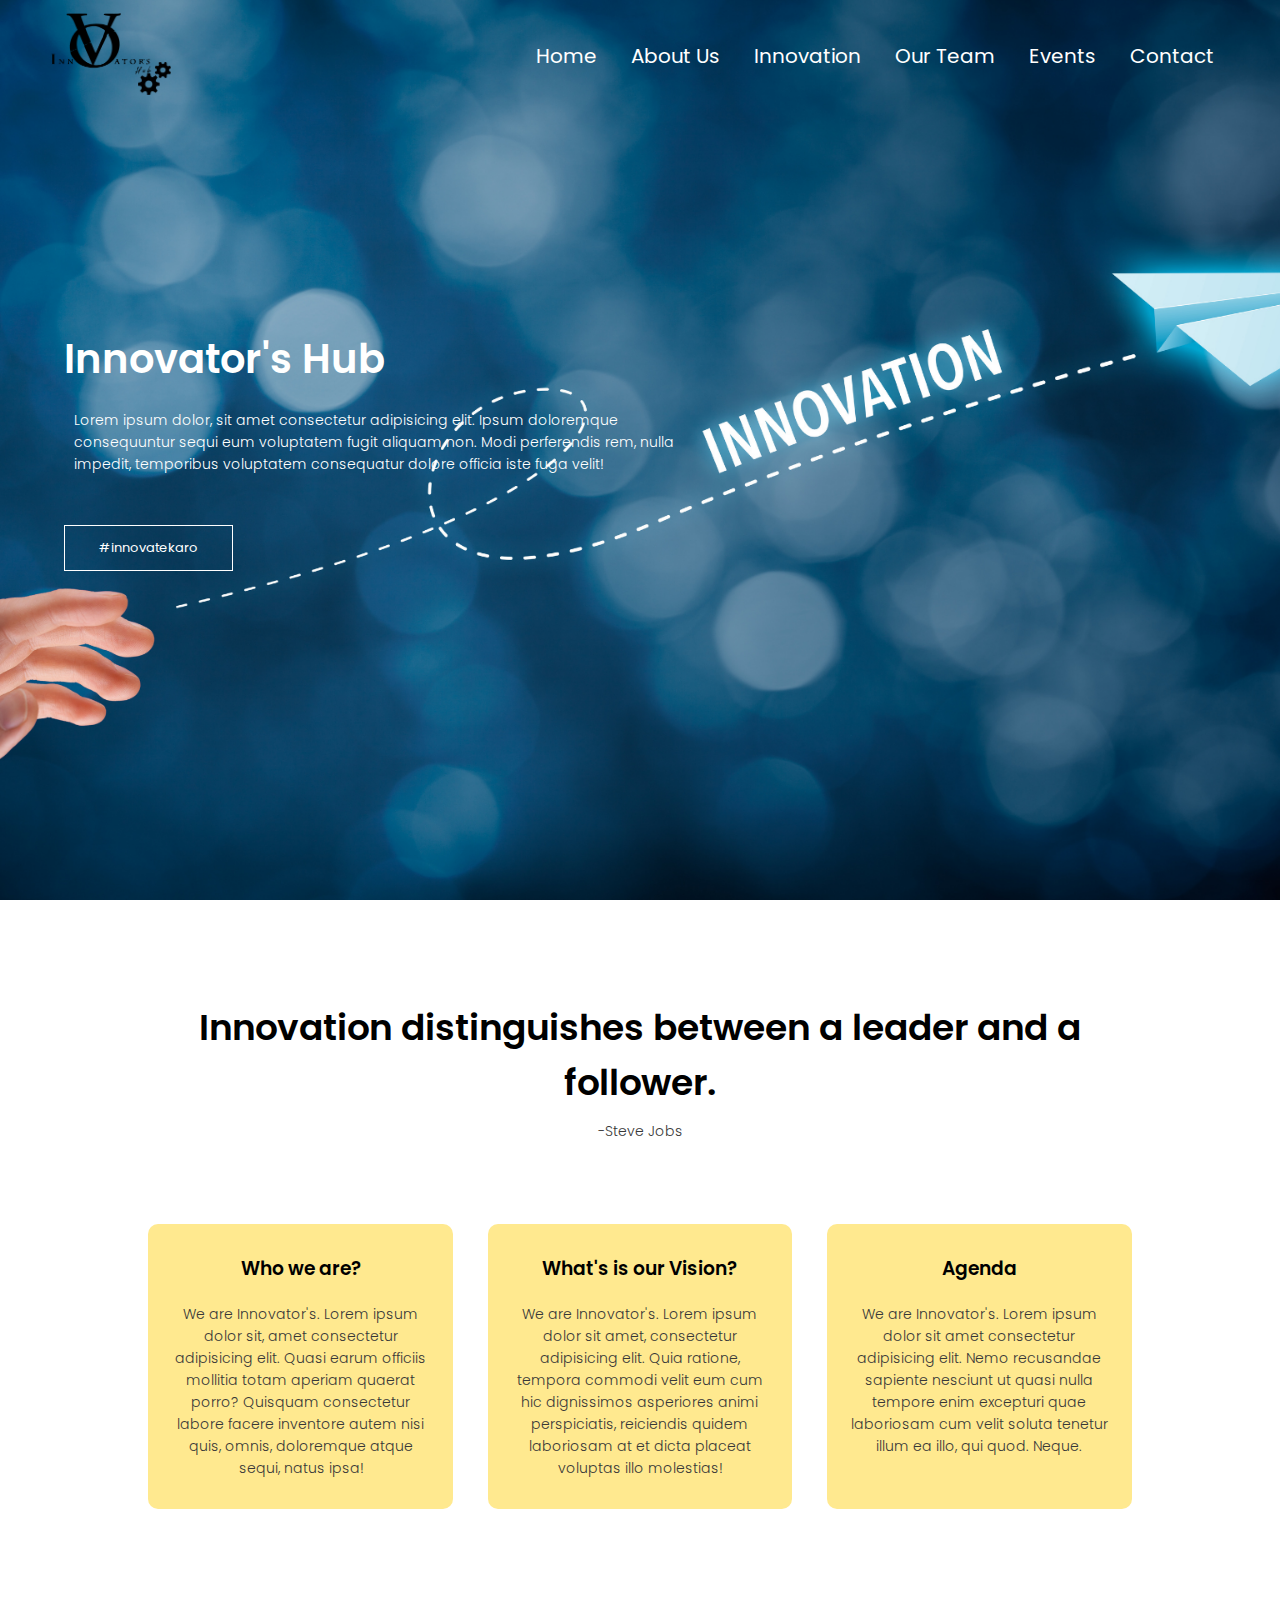
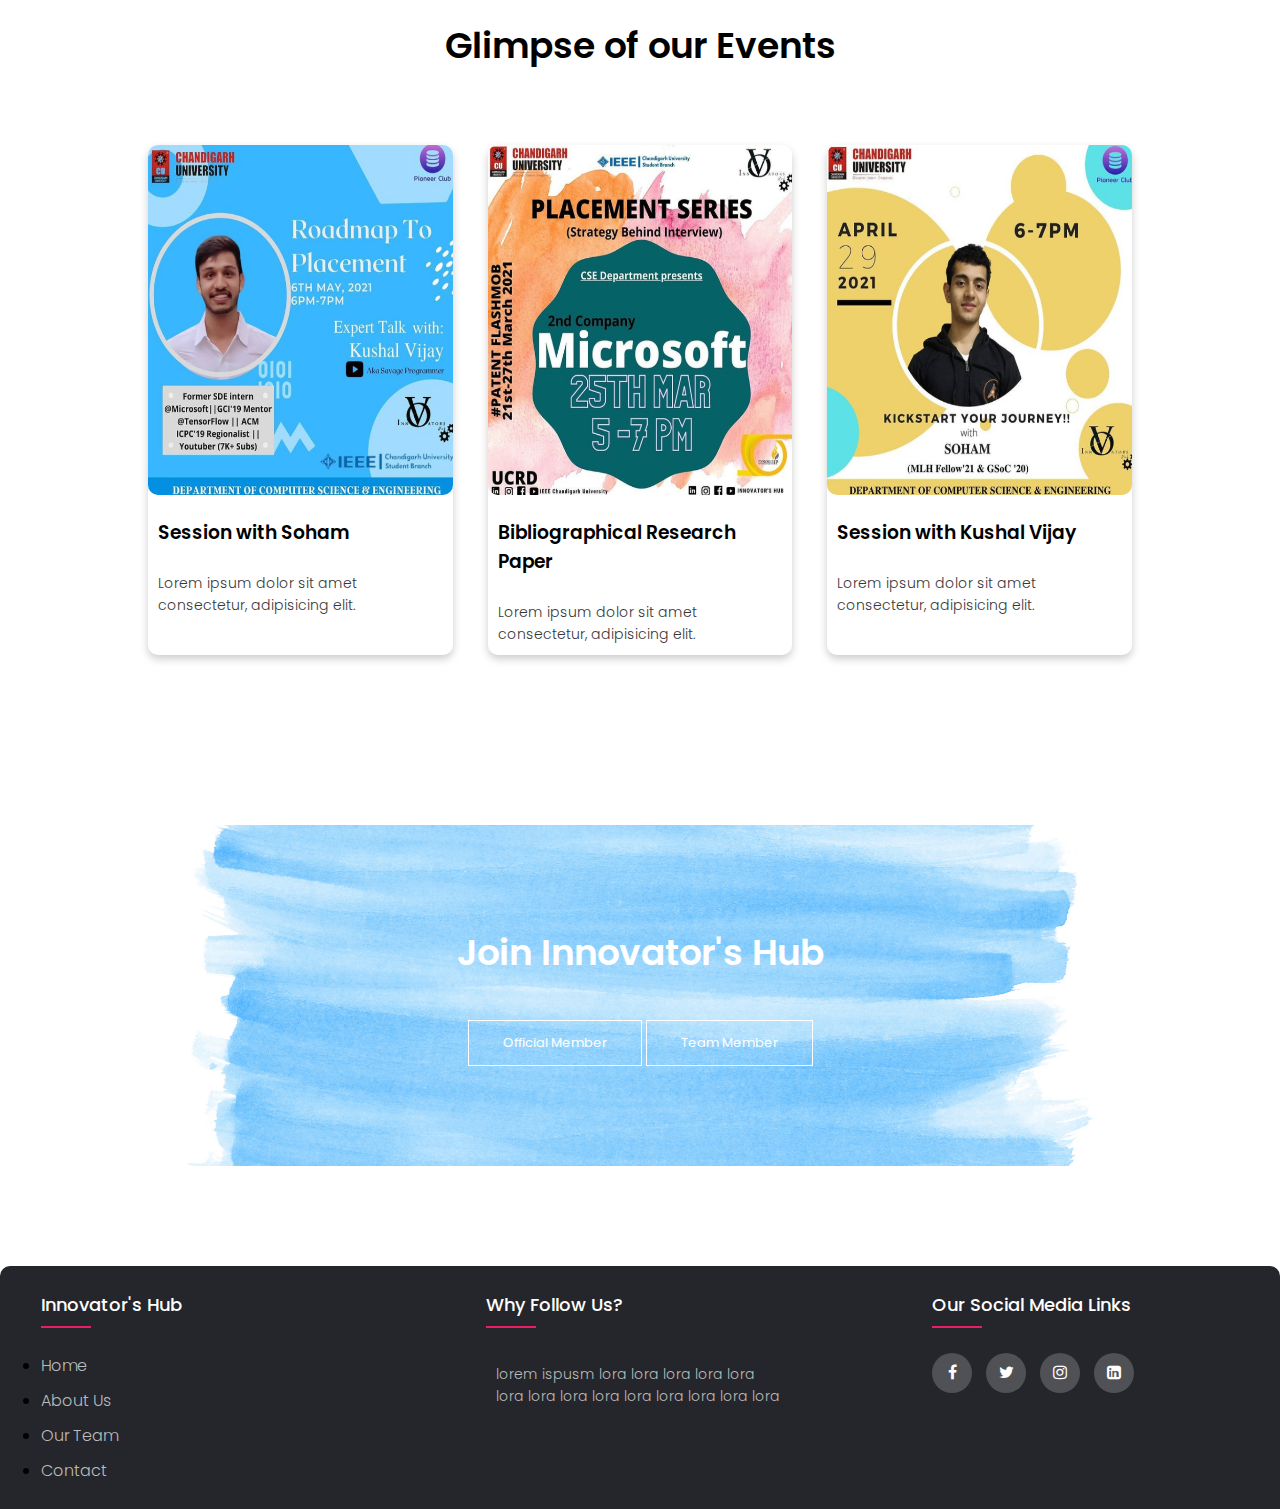
<file: index.html>
<!DOCTYPE html>
<html>

<head>
  <meta name="viewport" content="with=device-width, initial-scale=1.0"> 
    <title>Innovator's Hub</title>
    <link rel="stylesheet" href="style.css">
    <link rel="preconnect" href="https://fonts.gstatic.com">
<link href="https://fonts.googleapis.com/css2?family=Poppins:ital,wght@0,300;0,400;0,500;1,200&display=swap" rel="stylesheet">
    <link rel="stylesheet" href="https://stackpath.bootstrapcdn.com/font-awesome/4.7.0/css/font-awesome.min.css">

    
</head>

<body>
    <section class="header">            
            <nav>
              <a href="index.html"><img src="images/logo.png" alt=""></a>
              <div class="nav-links" id="navLinks"> 
                <i class="fa fa-times" onclick="hideMenu(this)"></i>

                <ul>
                    <li><a href="index.html">Home</a></li>
                    <li><a href="aboutUs.html">About Us</a></li>
                    <li><a href="innovation.html">Innovation</a></li>
                    <li><a href="team.html">Our Team</a></li>
                    <li><a href="events.html">Events</a></li>
                    <li><a href="contact.html">Contact</a></li>
                </ul>
              </div>
              <i class="fa fa-bars" onclick="showMenu(this)" ></i>

            </nav>
      <div class="text-box">
        <h1>
          Innovator's Hub
        </h1>
        <p>
          Lorem ipsum dolor, sit amet consectetur adipisicing elit. Ipsum doloremque consequuntur sequi eum voluptatem fugit aliquam non. Modi perferendis rem, nulla impedit, temporibus voluptatem consequatur dolore officia iste fuga velit!
        </p>
        <a href="https://www.instagram.com/explore/tags/innovatekaro/" class="hero-btn">#innovatekaro</a>
      </div>

      </section>

      <section class="course">
        <h1>Innovation distinguishes between a leader and a follower.</h1>
        <p> -Steve Jobs</p>

          <div class="row">
            <div class="course-col">
              <h3>
                Who we are?
              </h3>
              <p>
                We are Innovator's. Lorem ipsum dolor sit, amet consectetur adipisicing elit. Quasi earum officiis mollitia totam aperiam quaerat porro? Quisquam consectetur labore facere inventore autem nisi quis, omnis, doloremque atque sequi, natus ipsa!
              </p>
            </div>
            <div class="course-col">
              <h3>
                What's is our Vision?
              </h3>
              <p>
                We are Innovator's. Lorem ipsum dolor sit amet, consectetur adipisicing elit. Quia ratione, tempora commodi velit eum cum hic dignissimos asperiores animi perspiciatis, reiciendis quidem laboriosam at et dicta placeat voluptas illo molestias!
              </p>
            </div>
            <div class="course-col">
              <h3>
                Agenda
              </h3>
              <p>
                We are Innovator's. Lorem ipsum dolor sit amet consectetur adipisicing elit. Nemo recusandae sapiente nesciunt ut quasi nulla tempore enim excepturi quae laboriosam cum velit soluta tenetur illum ea illo, qui quod. Neque.
              </p>
            </div>
          </div>
      </section>

      <!-- <section class="campus">
        <h1>Glimpse of our Recent Event's</h1>
        <div class="row">
          <div class="campus-col">
            <img src="images/imgs.png">
            <div class="layer">
              <h3>Bibliographical Research Paper</h3>
            </div>
          </div>
          <div class="campus-col">
            <img src="images/imgss.png">
            <div class="layer">
              <h3>Expert talk with Soham</h3>
              
            </div>
          </div>
          <div class="campus-col">
            <img src="images/imgsss.png">
            <div class="layer">
              <h3>Placement talks</h3>
              
            </div>
          </div>
        </div>

      </section> -->


      <section class="facilities">
        <h1>Glimpse of our Events</h1>
        <!-- <p>We are Innovator</p> -->

        <div class="row">
          <div class="facilities-col">
            <img src="images/imgss.png" alt="">
            <h3>Session with Soham</h3>
            <p>Lorem ipsum dolor sit amet consectetur, adipisicing elit. </p>

          </div>
          <div class="facilities-col">
            <img src="images/imgs.png" alt="">
            <h3>Bibliographical Research Paper</h3>
            <p>Lorem ipsum dolor sit amet consectetur, adipisicing elit. </p>
            
          </div>
          <div class="facilities-col">
            <img src="images/imgsss.png" alt="">
            <h3>Session with Kushal Vijay</h3>
            <p>Lorem ipsum dolor sit amet consectetur, adipisicing elit. </p>
            
          </div>
        </div>
      </section>

      <section class="cta">
        <h1>Join Innovator's Hub</h1>
        <a href="http://bit.ly/official-IH" class="hero-btn">Official Member</a>
        <a href="#" class="hero-btn">Team Member</a>

      </section>

      <footer class="footer">
        <div class="container">
          <div class="row">
            <div class="footer-col">
              <h4>Innovator's Hub</h4>
              <ul>
                
                <li><a href="#">Home</a></li>
                <li><a href="#">About Us</a></li>
                <li><a href="#">Our Team</a></li>
                <li><a href="#">Contact</a></li>
              </ul>
            </div>
            <div class="footer-col">
              <h4>Why follow us?</h4>
              <p>lorem ispusm lora lora lora lora lora lora lora lora lora lora lora lora lora lora </p>
            </div>
   
            <div class="footer-col">
              <h4>Our Social media links</h4>
              <div class="social-links">
                <a href="#"><i class="fa fa-facebook"></i></a>
                <a href="#"><i class="fa fa-twitter"></i></a>
                <a href="#"><i class="fa fa-instagram"></i></a>
                <a href="#"><i class="fa fa-linkedin-square"></i></a>
              </div>
            </div>
          </div>
        </div>
     </footer>
    


<!--JS for responsive menubar -->

<script type="text/javascript">
function showMenu(e){

    var navLinks = document.getElementById("navLinks");
    style = window.getComputedStyle(navLinks),
    right = style.getPropertyValue("right");

    if (right== "0px"){
      navLinks.style.right = "-200px";

    }else{
      navLinks.style.right = "0px";
    }

}

function hideMenu(e){

var navLinks = document.getElementById("navLinks");
style = window.getComputedStyle(navLinks),
right = style.getPropertyValue("right");

if (right== "-200px"){
  navLinks.style.right = "0px";

}else{
  navLinks.style.right = "-200px";
}

}
  // funtion menuDikha() {
  //   navLinks.style.right = "0";
  // }
  // funtion menuChupa() {
  //   navLinks.style.right = "-200px";
  // }
</script>

</body>

</html>
</file>
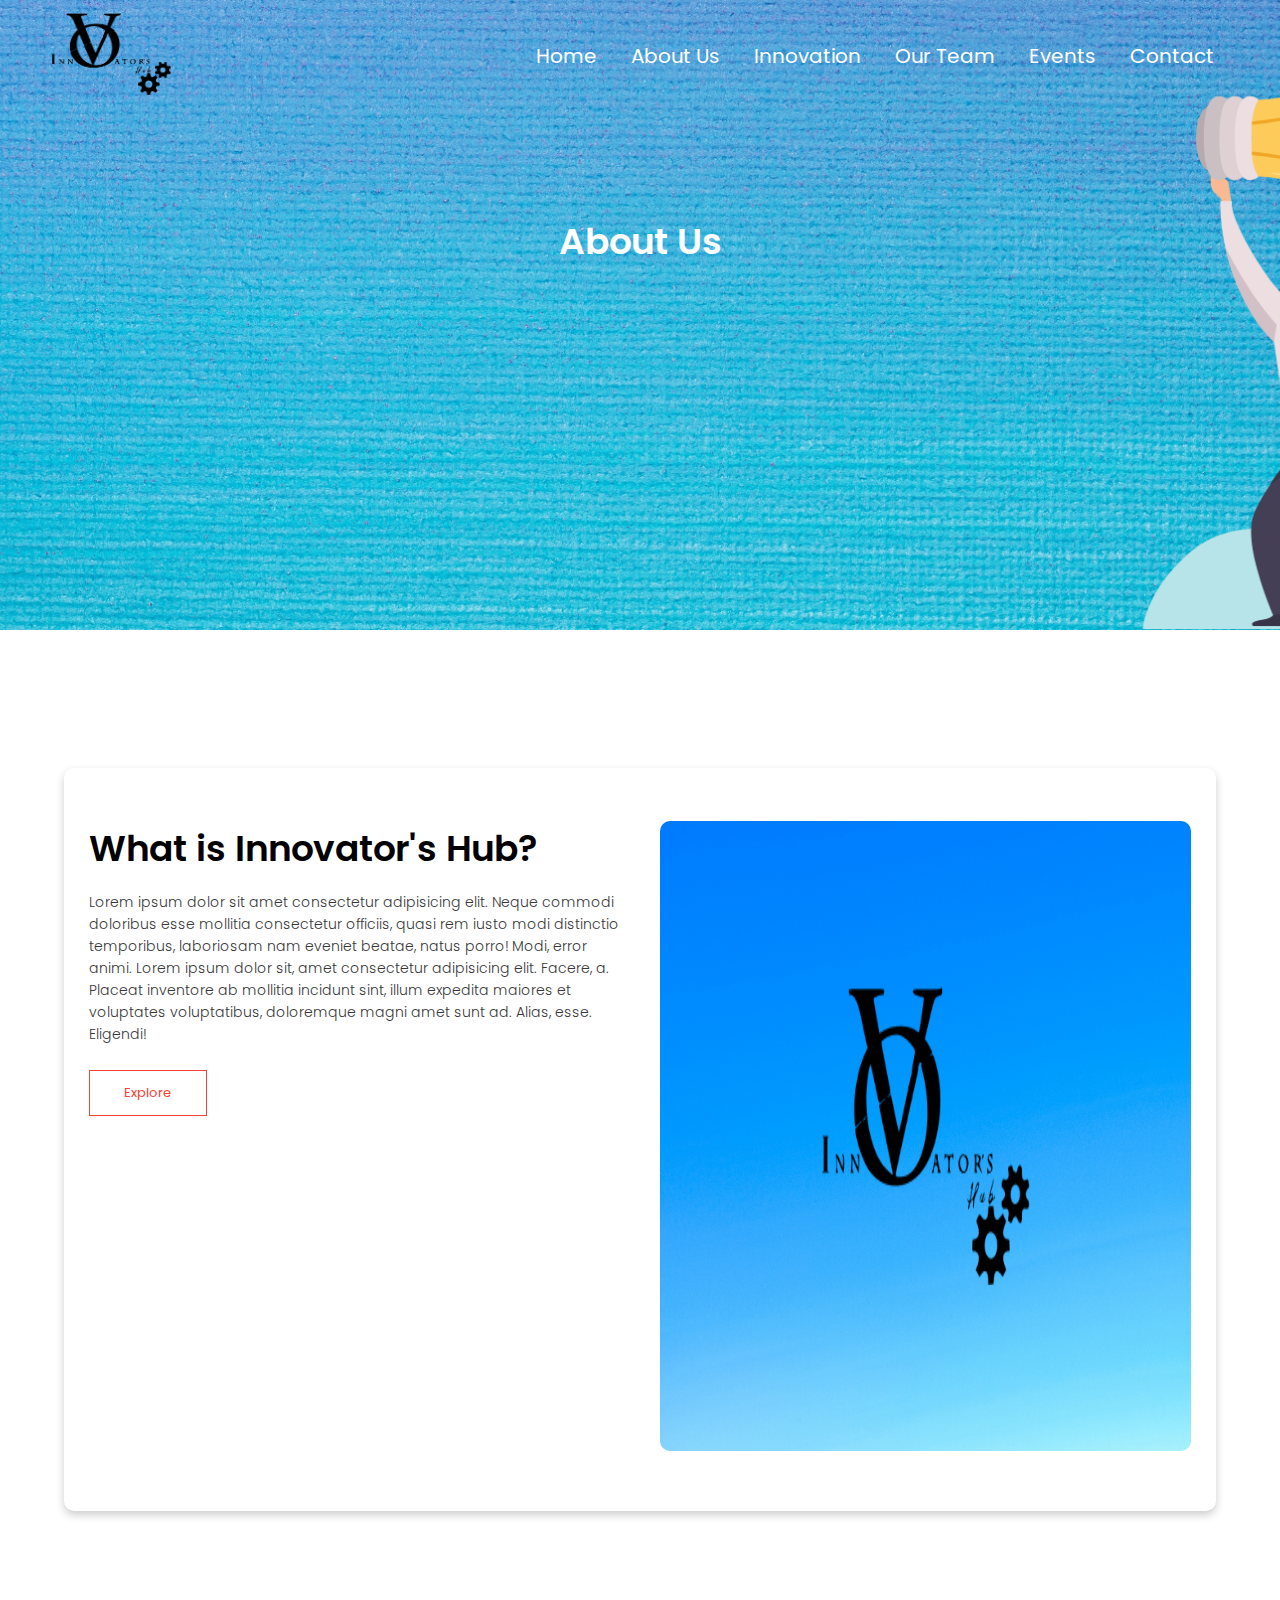
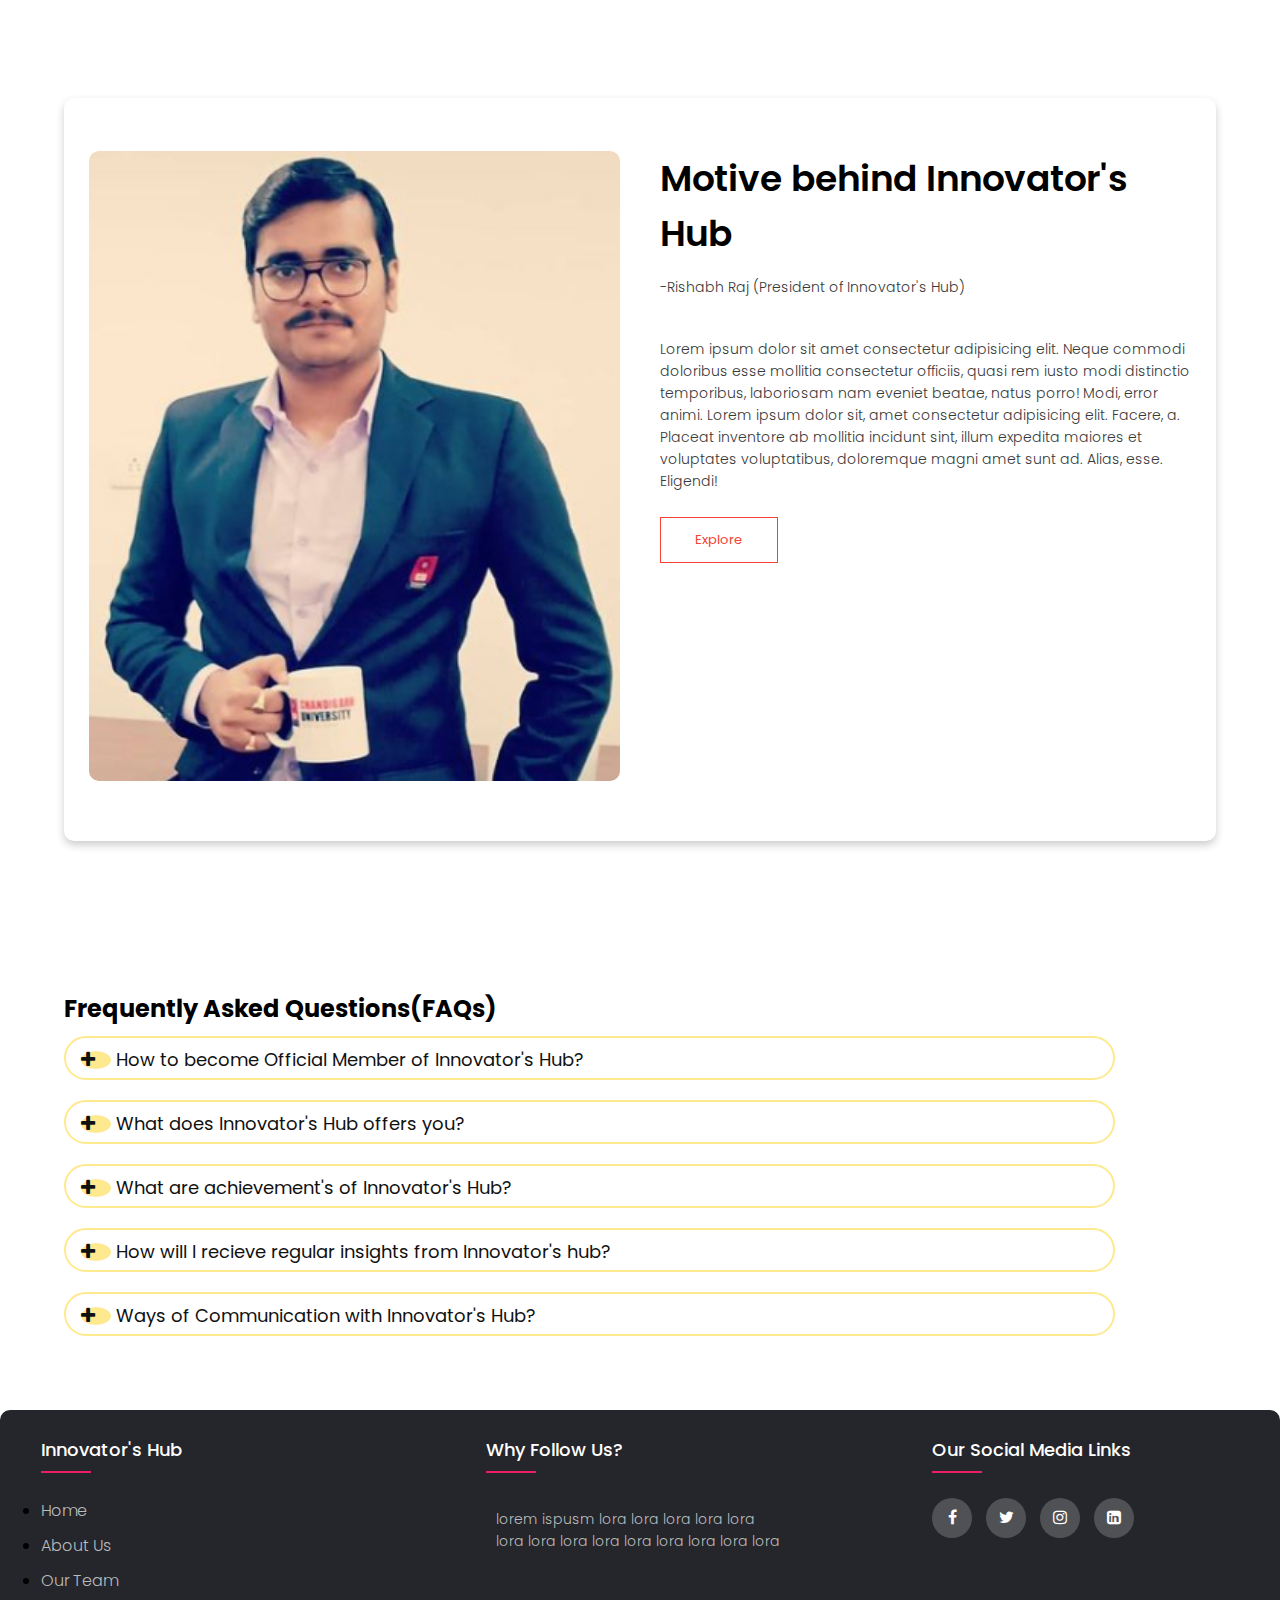
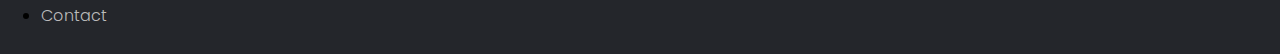
<file: aboutUs.html>
<!DOCTYPE html>
<html>

<head>
  <meta name="viewport" content="with=device-width, initial-scale=1.0"> 
    <title>Innovator's Hub</title>
    <link rel="stylesheet" href="style.css">
    <link rel="preconnect" href="https://fonts.gstatic.com">
<link href="https://fonts.googleapis.com/css2?family=Poppins:ital,wght@0,300;0,400;0,500;1,200&display=swap" rel="stylesheet">
    <link rel="stylesheet" href="https://stackpath.bootstrapcdn.com/font-awesome/4.7.0/css/font-awesome.min.css">
</head>

<body>

    <section class="sub-header">            
        <nav>
          <a href="index.html"><img src="images/logo.png" alt=""></a>
          <div class="nav-links" id="navLinks"> 
            <i class="fa fa-times" onclick="hideMenu()"></i>

            <ul>
                <li><a href="index.html">Home</a></li>
                <li><a href="aboutUs.html">About Us</a></li>
                <li><a href="innovation.html">Innovation</a></li>

                <li><a href="team.html">Our Team</a></li>
                <li><a href="events.html">Events</a></li>
                <li><a href="contact.html">Contact</a></li>
            </ul>
          </div>
          <i class="fa fa-bars" onclick="showMenu()" ></i>

        </nav>
        <h1>About Us</h1>

  </section>

  <section class="about-us">
      <div class="row shadow">
          <div class="about-col">
            <h1>What is Innovator's Hub?</h1>
            <p>Lorem ipsum dolor sit amet consectetur adipisicing elit. Neque commodi doloribus esse mollitia consectetur officiis, quasi rem iusto modi distinctio temporibus, laboriosam nam eveniet beatae, natus porro! Modi, error animi. Lorem ipsum dolor sit, amet consectetur adipisicing elit. Facere, a. Placeat inventore ab mollitia incidunt sint, illum expedita maiores et voluptates voluptatibus, doloremque magni amet sunt ad. Alias, esse. Eligendi!</p>
            <a href="index.html" class="hero-btn red-btn">Explore</a>
          </div>
          <div class="about-col">
              <img src="images/logo1.png" alt="">
              
        </div>
      </div>
  </section>
  <section class="about-us">
    <div class="row shadow">
        <div class="about-col">
            <img src="images/chair.png" alt="">
            
        </div>
        <div class="about-col">
            <h1>Motive behind Innovator's Hub</h1>
            <p class="chair">-Rishabh Raj (President of Innovator's Hub)</p>
            <p>Lorem ipsum dolor sit amet consectetur adipisicing elit. Neque commodi doloribus esse mollitia consectetur officiis, quasi rem iusto modi distinctio temporibus, laboriosam nam eveniet beatae, natus porro! Modi, error animi. Lorem ipsum dolor sit, amet consectetur adipisicing elit. Facere, a. Placeat inventore ab mollitia incidunt sint, illum expedita maiores et voluptates voluptatibus, doloremque magni amet sunt ad. Alias, esse. Eligendi!</p>
            <a href="team.html" class="hero-btn red-btn">Explore</a>
          </div>
    </div>
  </section>
  
  <section class="faq">
      <h2>Frequently Asked Questions(FAQs)</h2>
      <div class="accordion">
          <h5><i class="fa fa-plus" aria-hidden="true"></i>
            How to become Official Member of Innovator's Hub?</h5>
      </div>
      <div class="panel">
          <p>
              You just have to visit this <a href="http://bit.ly/official-IH">Link (bit.ly/official-IH)</a> and fill the form to be a part of Innovator's Hub
          </p>
      </div>


      <div class="accordion">
        <h5><i class="fa fa-plus" aria-hidden="true"></i>
            What does Innovator's Hub offers you?</h5>
    </div>
    <div class="panel">
        <p>
            You just have to visit this <a href="http://bit.ly/official-IH">Link (bit.ly/official-IH)</a> and fill the form to be a part of Innovator's Hub
        </p>
    </div>


    <div class="accordion">
        <h5><i class="fa fa-plus" aria-hidden="true"></i>
            What are achievement's of Innovator's Hub?</h5>
    </div>
    <div class="panel">
        <p>
            You just have to visit this <a href="http://bit.ly/official-IH">Link (bit.ly/official-IH)</a> and fill the form to be a part of Innovator's Hub
        </p>
    </div>


    <div class="accordion">
        <h5><i class="fa fa-plus" aria-hidden="true"></i>
            How will I recieve regular insights from Innovator's hub?</h5>
    </div>
    <div class="panel">
        <p>
            You just have to visit this <a href="http://bit.ly/official-IH">Link (bit.ly/official-IH)</a> and fill the form to be a part of Innovator's Hub
        </p>
    </div>


    <div class="accordion">
        <h5><i class="fa fa-plus" aria-hidden="true"></i>
            Ways of Communication with Innovator's Hub?</h5>
    </div>
    <div class="panel">
        <p>
            You just have to visit this <a href="http://bit.ly/official-IH">Link (bit.ly/official-IH)</a> and fill the form to be a part of Innovator's Hub
        </p>
    </div>
  </section>




    <footer class="footer">
        <div class="container">
          <div class="row">
            <div class="footer-col">
              <h4>Innovator's Hub</h4>
              <ul>
                <li><a href="#">Home</a></li>
                <li><a href="#">About Us</a></li>
                <li><a href="#">Our Team</a></li>
                <li><a href="#">Contact</a></li>
              </ul>
            </div>
            <div class="footer-col">
              <h4>Why follow us?</h4>
              <p>lorem ispusm lora lora lora lora lora lora lora lora lora lora lora lora lora lora </p>
            </div>
   
            <div class="footer-col">
              <h4>Our Social media links</h4>
              <div class="social-links">
                <a href="#"><i class="fa fa-facebook"></i></a>
                <a href="#"><i class="fa fa-twitter"></i></a>
                <a href="#"><i class="fa fa-instagram"></i></a>
                <a href="#"><i class="fa fa-linkedin-square"></i></a>
              </div>
            </div>
          </div>
        </div>
     </footer>

     <script>
         var acc= document.getElementsByClassName('accordion');
         var i;
         var len = acc.length;
         for(i=0; i<len; i++){
             acc[i].addEventListener('click',function(){
                 this.classList.toggle('active');
                 var panel = this.nextElementSibling;
                 if(panel.style.maxHeight){
                     panel.style.maxHeight = null;
                 } else {
                     panel.style.maxHeight = panel.scrollHeight + 'px'
                 }
             }
             )
         }
     </script>

  
       <script type="text/javascript">
        function showMenu(e){
        
            var navLinks = document.getElementById("navLinks");
            style = window.getComputedStyle(navLinks),
            right = style.getPropertyValue("right");
        
            if (right== "0px"){
              navLinks.style.right = "-200px";
        
            }else{
              navLinks.style.right = "0px";
            }
        
        }
        
        function hideMenu(e){
        
        var navLinks = document.getElementById("navLinks");
        style = window.getComputedStyle(navLinks),
        right = style.getPropertyValue("right");
        
        if (right== "-200px"){
          navLinks.style.right = "0px";
        
        }else{
          navLinks.style.right = "-200px";
        }
        
        }
        </script>
    
</body>
</file>
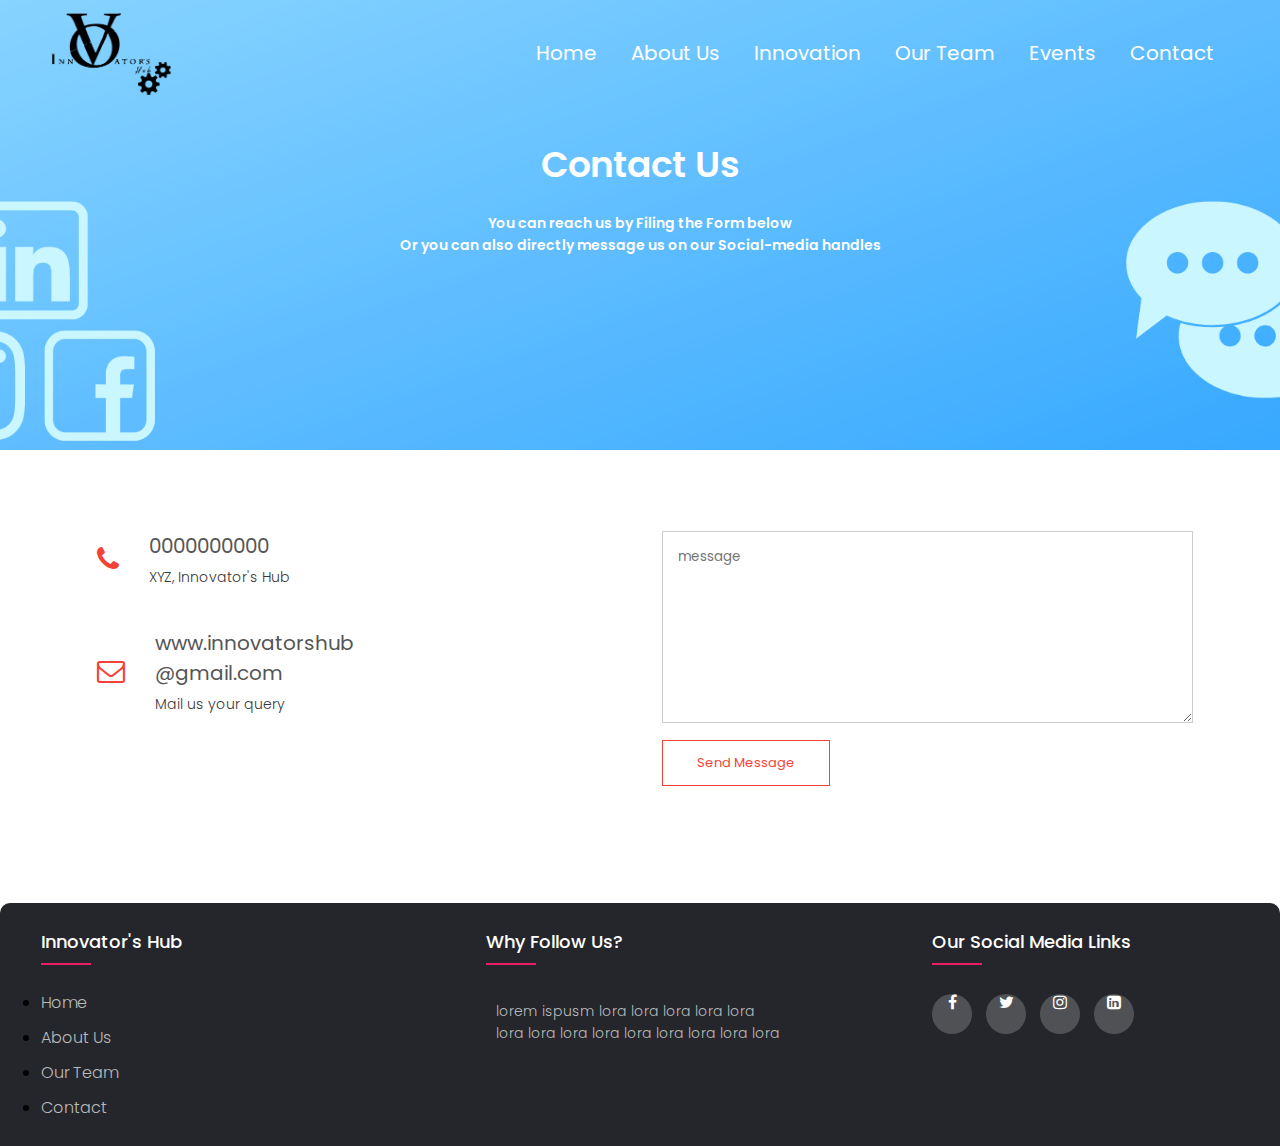
<file: contact.html>
<head>
    <meta name="viewport" content="with=device-width, initial-scale=1.0"> 
      <title>Innovator's Hub</title>
      <link rel="stylesheet" href="style.css">
      <link rel="preconnect" href="https://fonts.gstatic.com">
  <link href="https://fonts.googleapis.com/css2?family=Poppins:ital,wght@0,300;0,400;0,500;1,200&display=swap" rel="stylesheet">
      <link rel="stylesheet" href="https://stackpath.bootstrapcdn.com/font-awesome/4.7.0/css/font-awesome.min.css">
  </head>
  
  <body>
      <section class="contact-header">            
          <nav>
            <a href="index.html"><img src="images/logo.png" alt=""></a>
            <div class="nav-links" id="navLinks"> 
              <i class="fa fa-times" onclick="hideMenu()"></i>
  
              <ul>
                  <li><a href="index.html">Home</a></li>
                  <li><a href="aboutUs.html">About Us</a></li>
                  <li><a href="innovation.html">Innovation</a></li>
                  <li><a href="team.html">Our Team</a></li>
                  <li><a href="events.html">Events</a></li>
                  <li><a href="contact.html">Contact</a></li>
              </ul>
            </div>
            <i class="fa fa-bars" onclick="showMenu()" ></i>
  
          </nav>
          <h1>Contact Us</h1>
          <p>
              You can reach us by Filing the Form below <br> Or you can also directly message us on our Social-media handles
          </p>
  
    </section>

    <section class="contact-us">

        <div class="row">
            <div class="contact-col">
                <div>
                    <i class="fa fa-phone"></i>
                    <span>
                        <h5>0000000000</h5>
                        <p>XYZ, Innovator's Hub</p>
                    </span>
                </div>
                <div>
                    <i class="fa fa-envelope-o"></i>
                    <span>
                        <h5>www.innovatorshub<br>@gmail.com</h5>
                        <p>Mail us your query</p>
                    </span>
                </div>

            </div>
            <div class="contact-col">
                <form action="form-handler.php" method="post">
                    <input type="text" name="name" placeholder="Enter your name" required>
                    <input type="email" name="email" placeholder="Enter your email address" required>
                    <input type="text" name="subject" placeholder="Enter your subject" required>
                    <textarea rows="8" name="message" placeholder="message" required></textarea>
                    <button type="submit" class="hero-btn red-btn"> Send Message</button>

                </form>
            </div>
        </div>
    </section>




    <footer class="footer">
        <div class="container">
          <div class="row">
            <div class="footer-col">
              <h4>Innovator's Hub</h4>
              <ul>
                <li><a href="#">Home</a></li>
                <li><a href="#">About Us</a></li>
                <li><a href="#">Our Team</a></li>
                <li><a href="#">Contact</a></li>
              </ul>
            </div>
            <div class="footer-col">
              <h4>Why follow us?</h4>
              <p>lorem ispusm lora lora lora lora lora lora lora lora lora lora lora lora lora lora </p>
            </div>
    
    
            <div class="footer-col">
              <h4>Our Social media links</h4>
              <div class="social-links">
                <a href="#"><i class="fa fa-facebook"></i></a>
                <a href="#"><i class="fa fa-twitter"></i></a>
                <a href="#"><i class="fa fa-instagram"></i></a>
                <a href="#"><i class="fa fa-linkedin-square"></i></a>
              </div>
            </div>
          </div>
        </div>
     </footer>

     <script type="text/javascript">
      function showMenu(e){
      
          var navLinks = document.getElementById("navLinks");
          style = window.getComputedStyle(navLinks),
          right = style.getPropertyValue("right");
      
          if (right== "0px"){
            navLinks.style.right = "-200px";
      
          }else{
            navLinks.style.right = "0px";
          }
      
      }
      
      function hideMenu(e){
      
      var navLinks = document.getElementById("navLinks");
      style = window.getComputedStyle(navLinks),
      right = style.getPropertyValue("right");
      
      if (right== "-200px"){
        navLinks.style.right = "0px";
      
      }else{
        navLinks.style.right = "-200px";
      }
      
      }
      </script>

  </body>
</file>
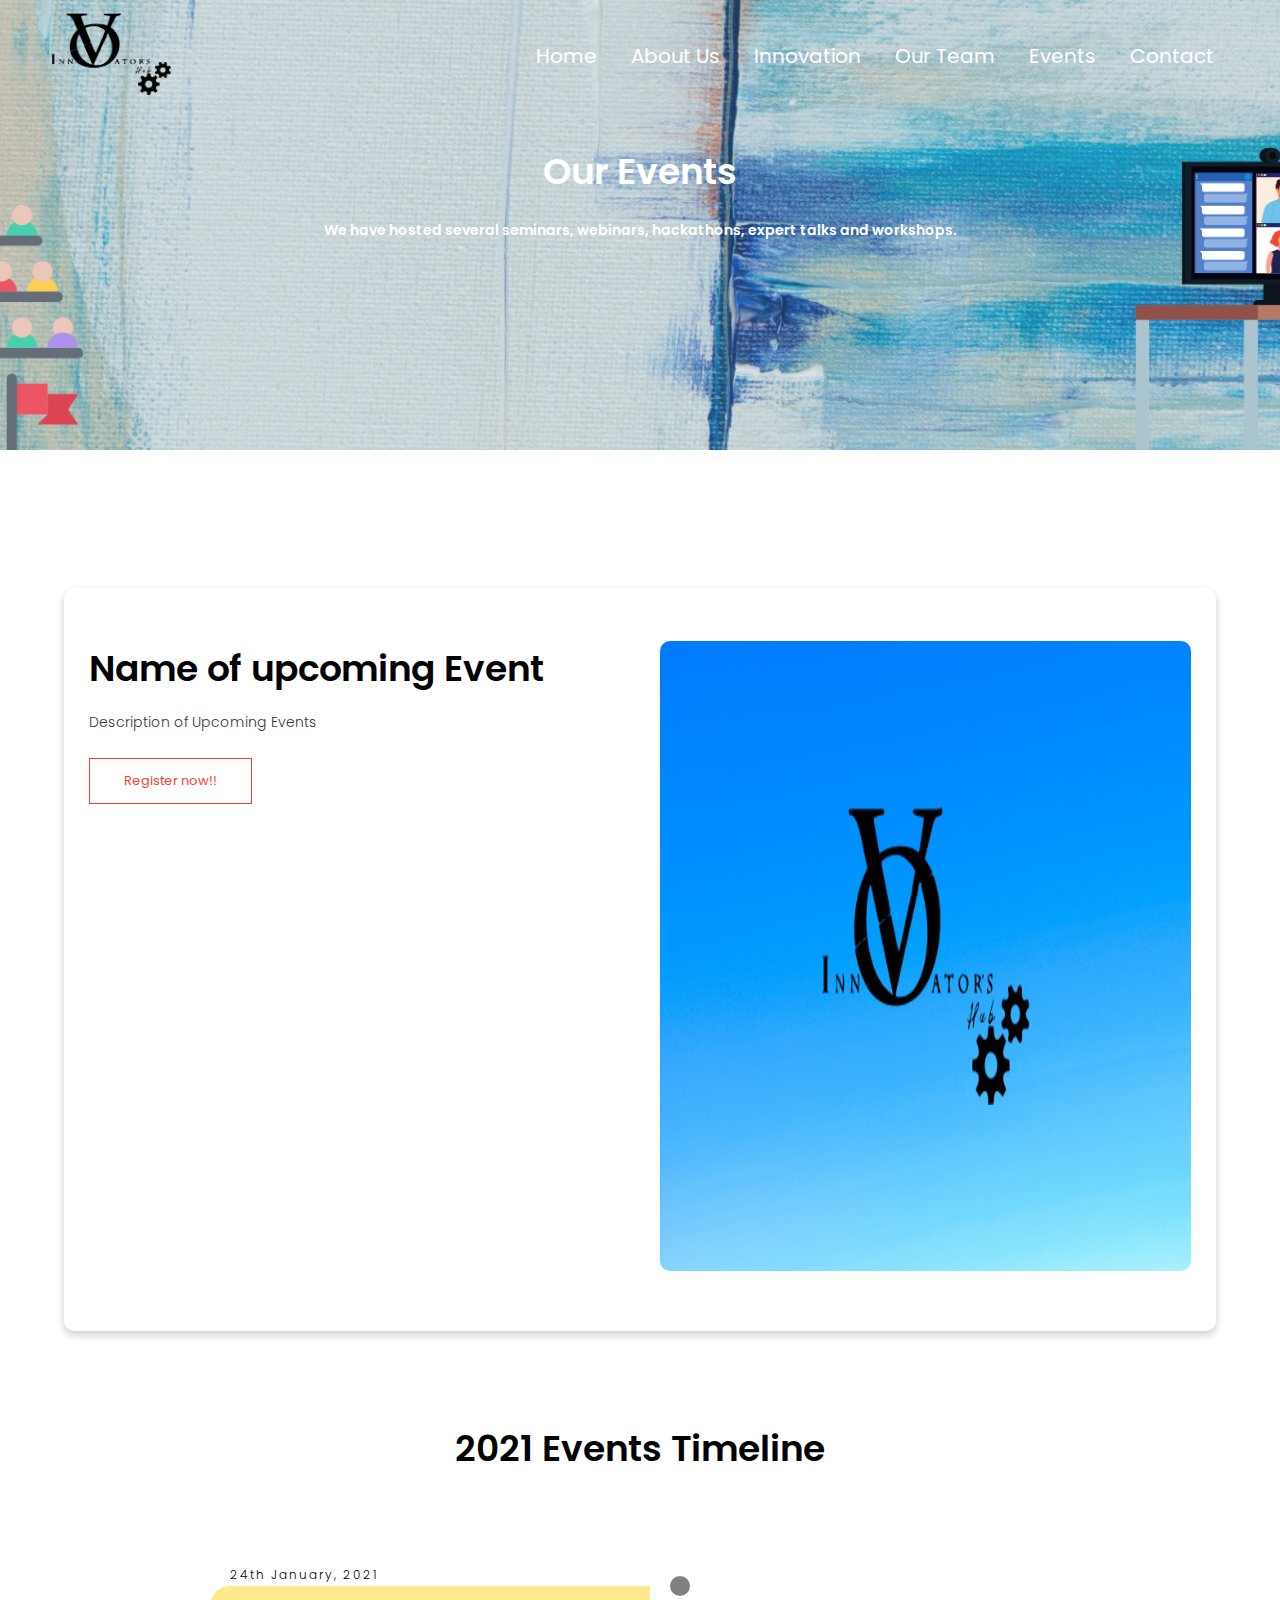
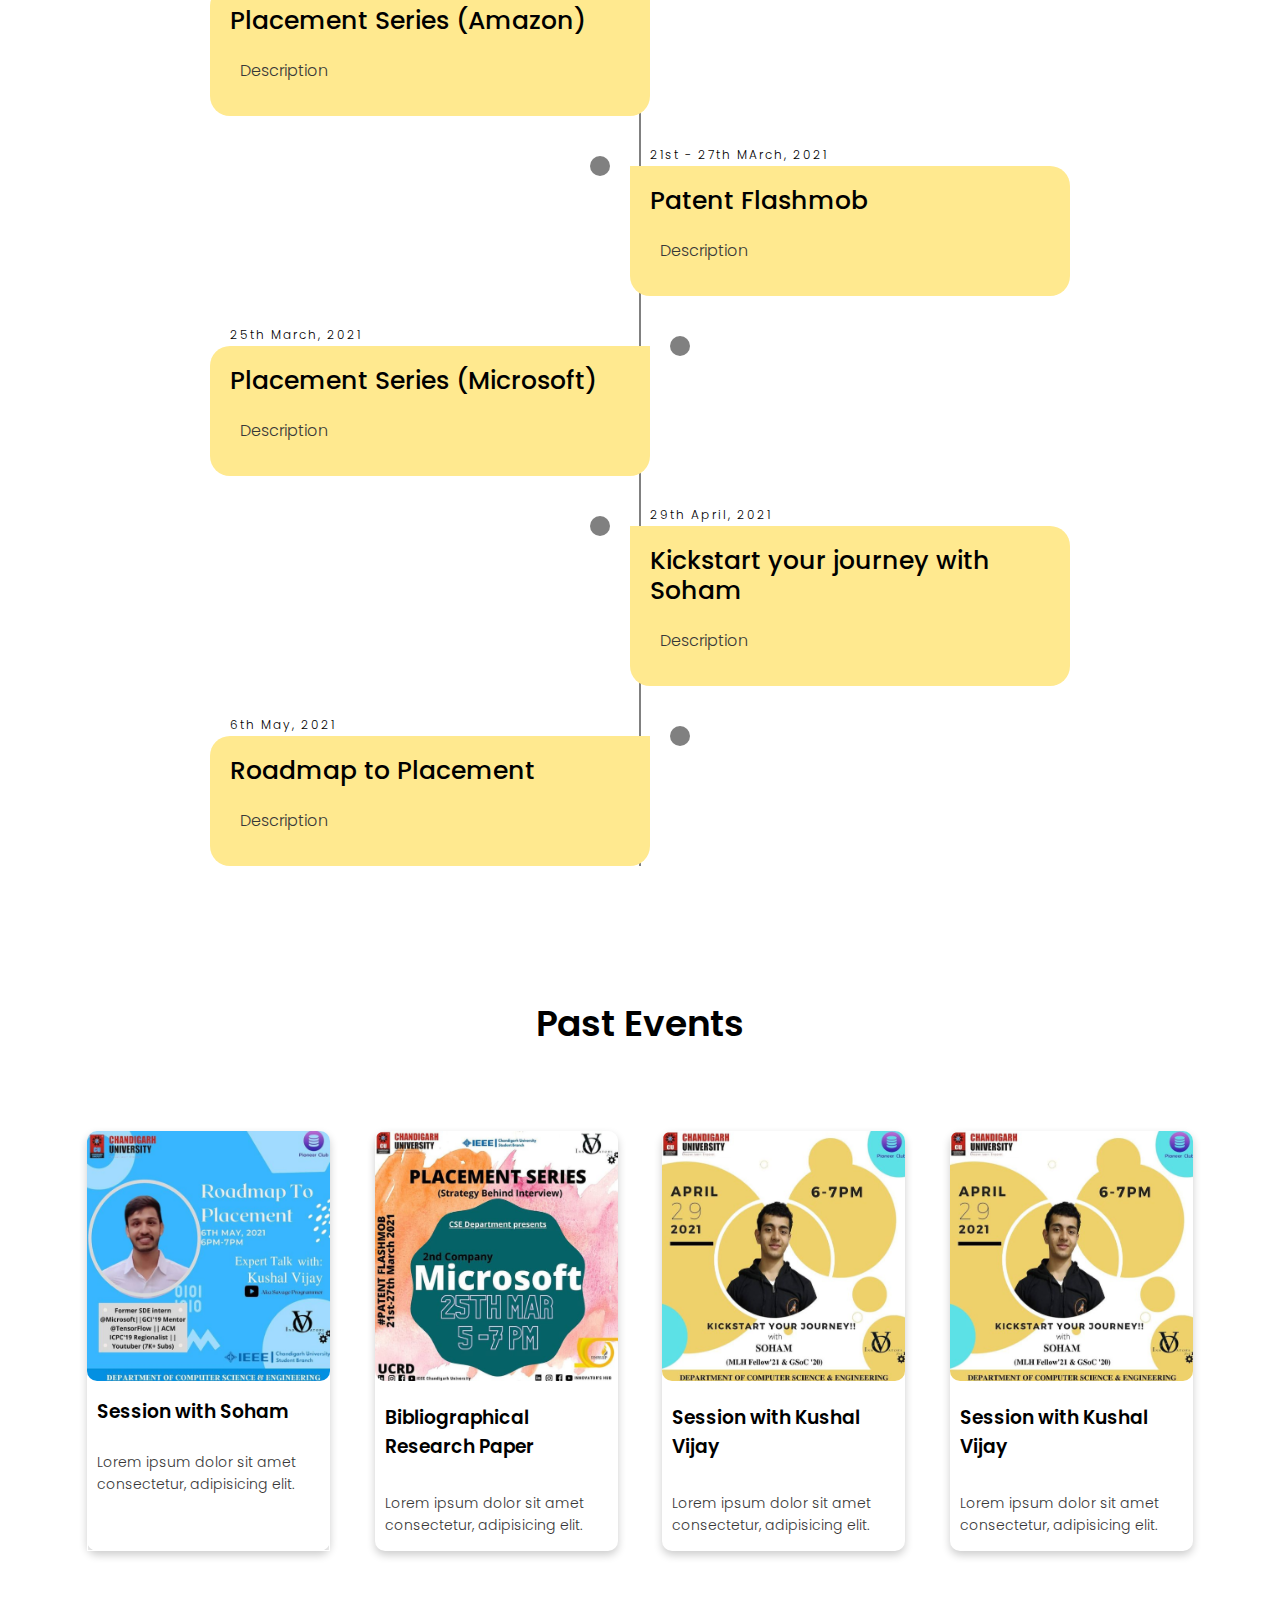
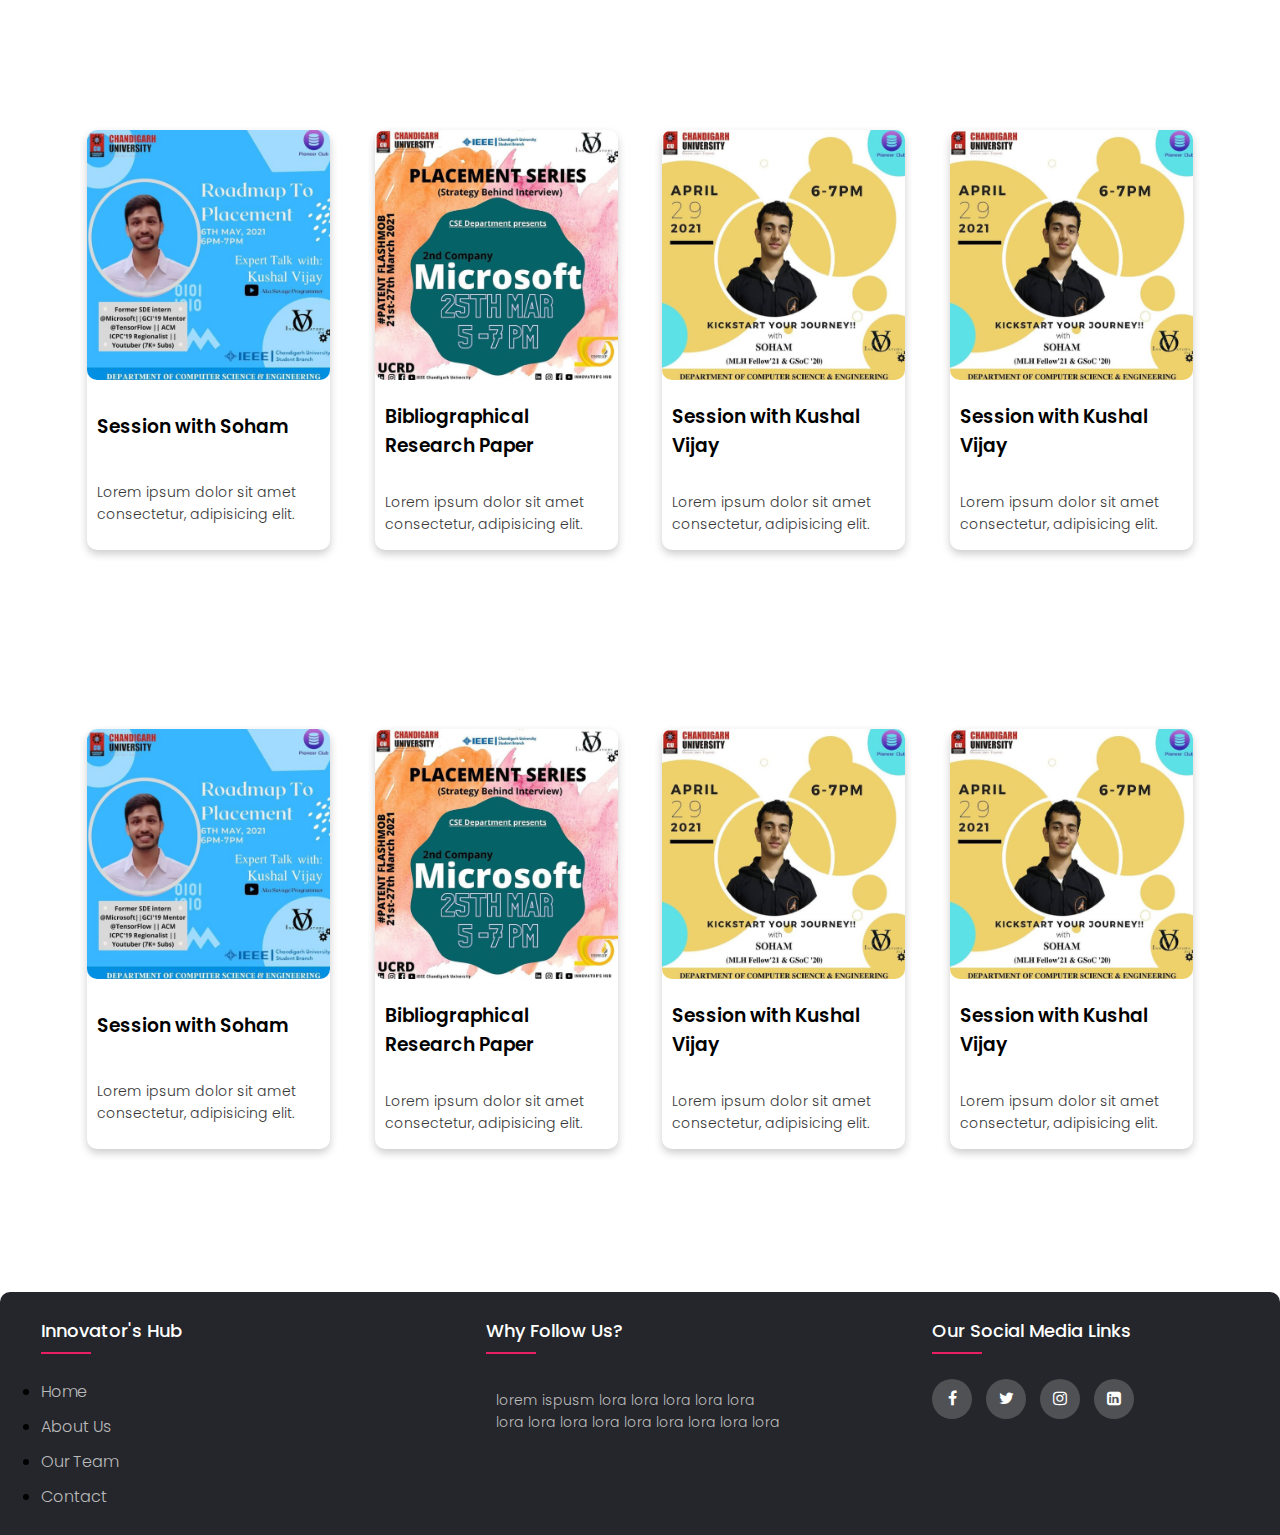
<file: events.html>
<!DOCTYPE html>
<html>

<head>
  <meta name="viewport" content="with=device-width, initial-scale=1.0"> 
    <title>Innovator's Hub</title>
    <link rel="stylesheet" href="style.css">
    <link rel="preconnect" href="https://fonts.gstatic.com">
<link href="https://fonts.googleapis.com/css2?family=Poppins:ital,wght@0,300;0,400;0,500;1,200&display=swap" rel="stylesheet">
    <link rel="stylesheet" href="https://stackpath.bootstrapcdn.com/font-awesome/4.7.0/css/font-awesome.min.css">
</head>

<body>
    <section class="event-header">            
        <nav>
          <a href="index.html"><img src="images/logo.png" alt=""></a>
          <div class="nav-links" id="navLinks"> 
            <i class="fa fa-times" onclick="hideMenu()"></i>

            <ul>
                <li><a href="index.html">Home</a></li>
                <li><a href="aboutUs.html">About Us</a></li>
                <li><a href="innovation.html">Innovation</a></li>
                <li><a href="team.html">Our Team</a></li>
                <li><a href="events.html">Events</a></li>
                <li><a href="contact.html">Contact</a></li>
            </ul>
          </div>
          <i class="fa fa-bars" onclick="showMenu()" ></i>

        </nav>
        <h1>Our Events</h1>
        <p>
            We have hosted several seminars, webinars, hackathons, expert talks and workshops.
        </p>

  </section>

  <section class="about-us">
    <div class="row shadow">
        <div class="about-col">
          <h1>Name of upcoming Event</h1>
          <p>Description of Upcoming Events</p>
          <a href="index.html" class="hero-btn red-btn">Register now!!</a>
        </div>
        <div class="about-col">
            <img src="images/logo1.png" alt="">
            
      </div>
    </div>
</section>
<h1 class="facilities">2021 Events Timeline</h1>

<div class="container-event">
    <div class="timeline">
      <ul>
        <li>
          <div class="timeline-content">
            <h3 class="date">24th January, 2021</h3>
            <h1>Placement Series (Amazon)</h1>
            <p>Description</p>
          </div>
        </li>
        <li>
          <div class="timeline-content">
            <h3 class="date">21st - 27th MArch, 2021</h3>
            <h1>Patent Flashmob</h1>
            <p>Description</p>
          </div>
        </li>
        <li>
          <div class="timeline-content">
            <h3 class="date">25th March, 2021</h3>
            <h1>Placement Series (Microsoft)</h1>
            <p>Description</p>
          </div>
        </li>
        <li>
          <div class="timeline-content">
            <h3 class="date">29th April, 2021</h3>
            <h1>Kickstart your journey with Soham</h1>
            <p>Description</p>
          </div>
        </li>
        <li>
          <div class="timeline-content">
            <h3 class="date">6th May, 2021</h3>
            <h1>Roadmap to Placement</h1>
            <p>Description</p>
          </div>
        </li>
      </ul>
    </div>
  </div>
  <section class="facility">
    <h1>Past Events</h1>
    <!-- <p>We are Innovator</p> -->

    <div class="row">
      <div class="facility-col">
        <img src="images/imgss.png" alt="">
        <h3>Session with Soham</h3>
        <p>Lorem ipsum dolor sit amet consectetur, adipisicing elit. </p>
        <a href="#" class="hero-btn">Session Link</a>


      </div>
      <div class="facility-col">
        <img src="images/imgs.png" alt="">
        <h3>Bibliographical Research Paper</h3>
        <p>Lorem ipsum dolor sit amet consectetur, adipisicing elit. </p>
        
      </div>
      <div class="facility-col">
        <img src="images/imgsss.png" alt="">
        <h3>Session with Kushal Vijay</h3>
        <p>Lorem ipsum dolor sit amet consectetur, adipisicing elit. </p>
        
      </div>
      <div class="facility-col">
        <img src="images/imgsss.png" alt="">
        <h3>Session with Kushal Vijay</h3>
        <p>Lorem ipsum dolor sit amet consectetur, adipisicing elit. </p>
        
      </div>
    </div>
  </section>
  <section class="facility">
    <!-- <p>We are Innovator</p> -->

    <div class="row">
      <div class="facility-col">
        <img src="images/imgss.png" alt="">
        <h3>Session with Soham</h3>
        <p>Lorem ipsum dolor sit amet consectetur, adipisicing elit. </p>

      </div>
      <div class="facility-col">
        <img src="images/imgs.png" alt="">
        <h3>Bibliographical Research Paper</h3>
        <p>Lorem ipsum dolor sit amet consectetur, adipisicing elit. </p>
        
      </div>
      <div class="facility-col">
        <img src="images/imgsss.png" alt="">
        <h3>Session with Kushal Vijay</h3>
        <p>Lorem ipsum dolor sit amet consectetur, adipisicing elit. </p>
        
      </div>
      <div class="facility-col">
        <img src="images/imgsss.png" alt="">
        <h3>Session with Kushal Vijay</h3>
        <p>Lorem ipsum dolor sit amet consectetur, adipisicing elit. </p>
        
      </div>
    </div>
  </section>
  <section class="facility">
    <!-- <p>We are Innovator</p> -->

    <div class="row">
      <div class="facility-col">
        <img src="images/imgss.png" alt="">
        <h3>Session with Soham</h3>
        <p>Lorem ipsum dolor sit amet consectetur, adipisicing elit. </p>

      </div>
      <div class="facility-col">
        <img src="images/imgs.png" alt="">
        <h3>Bibliographical Research Paper</h3>
        <p>Lorem ipsum dolor sit amet consectetur, adipisicing elit. </p>
        
      </div>
      <div class="facility-col">
        <img src="images/imgsss.png" alt="">
        <h3>Session with Kushal Vijay</h3>
        <p>Lorem ipsum dolor sit amet consectetur, adipisicing elit. </p>
        
      </div>
      <div class="facility-col">
        <img src="images/imgsss.png" alt="">
        <h3>Session with Kushal Vijay</h3>
        <p>Lorem ipsum dolor sit amet consectetur, adipisicing elit. </p>
        
      </div>
    </div>
  </section>

  <footer class="footer">
    <div class="container">
      <div class="row">
        <div class="footer-col">
          <h4>Innovator's Hub</h4>
          <ul>
            <li><a href="#">Home</a></li>
            <li><a href="#">About Us</a></li>
            <li><a href="#">Our Team</a></li>
            <li><a href="#">Contact</a></li>
          </ul>
        </div>
        <div class="footer-col">
          <h4>Why follow us?</h4>
          <p>lorem ispusm lora lora lora lora lora lora lora lora lora lora lora lora lora lora </p>
        </div>


        <div class="footer-col">
          <h4>Our Social media links</h4>
          <div class="social-links">
            <a href="#"><i class="fa fa-facebook"></i></a>
            <a href="#"><i class="fa fa-twitter"></i></a>
            <a href="#"><i class="fa fa-instagram"></i></a>
            <a href="#"><i class="fa fa-linkedin-square"></i></a>
          </div>
        </div>
      </div>
    </div>
 </footer>


 <script type="text/javascript">
  function showMenu(e){
  
      var navLinks = document.getElementById("navLinks");
      style = window.getComputedStyle(navLinks),
      right = style.getPropertyValue("right");
  
      if (right== "0px"){
        navLinks.style.right = "-200px";
  
      }else{
        navLinks.style.right = "0px";
      }
  
  }
  
  function hideMenu(e){
  
  var navLinks = document.getElementById("navLinks");
  style = window.getComputedStyle(navLinks),
  right = style.getPropertyValue("right");
  
  if (right== "-200px"){
    navLinks.style.right = "0px";
  
  }else{
    navLinks.style.right = "-200px";
  }
  
  }
  </script>

</body>
</file>
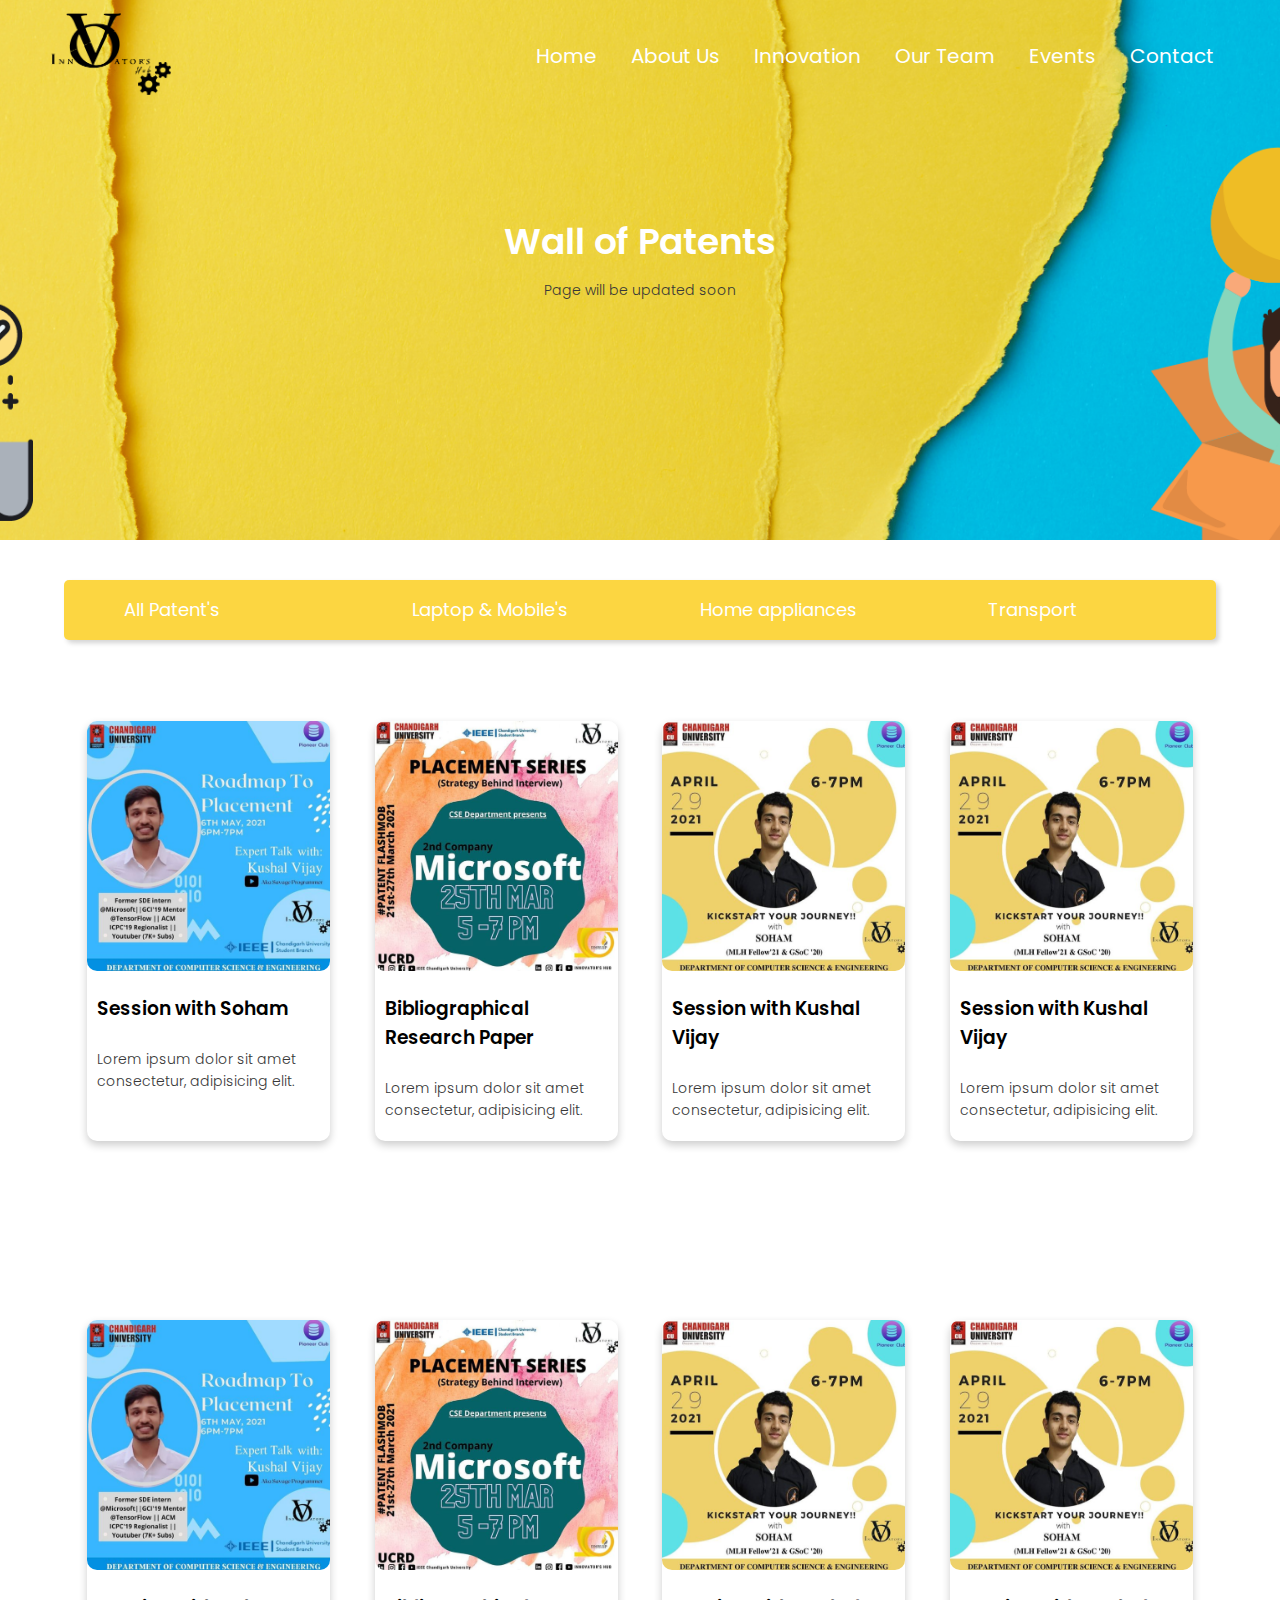
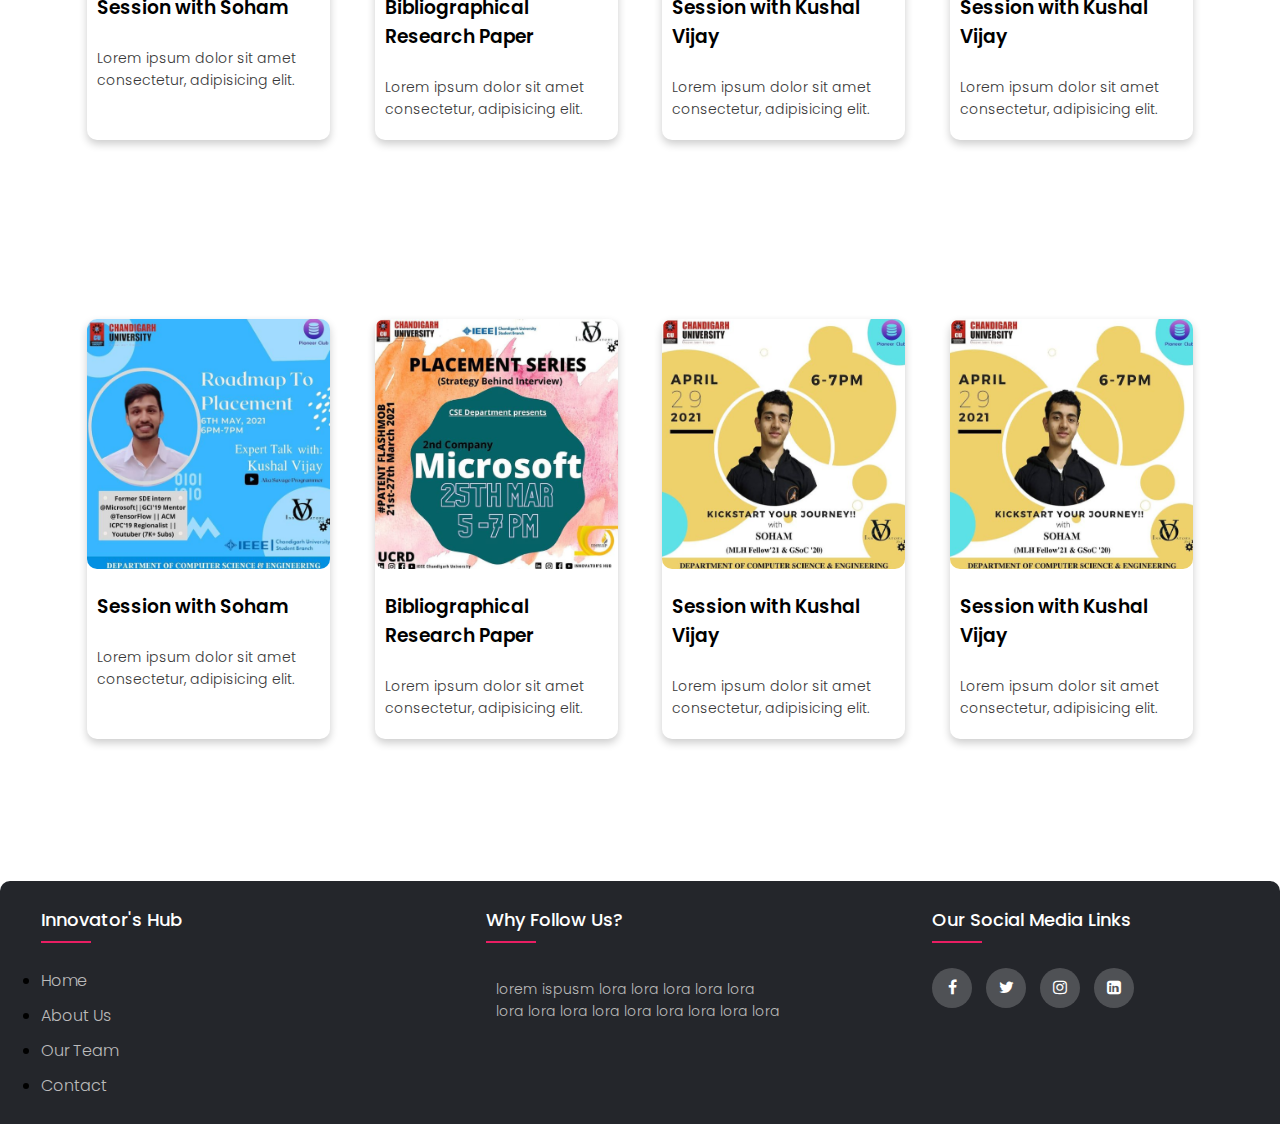
<file: innovation.html>
<!DOCTYPE html>
<html>

<head>
  <meta name="viewport" content="with=device-width, initial-scale=1.0"> 
    <title>Innovator's Hub</title>
    <link rel="stylesheet" href="style.css">
    <link rel="preconnect" href="https://fonts.gstatic.com">
<link href="https://fonts.googleapis.com/css2?family=Poppins:ital,wght@0,300;0,400;0,500;1,200&display=swap" rel="stylesheet">
    <link rel="stylesheet" href="https://stackpath.bootstrapcdn.com/font-awesome/4.7.0/css/font-awesome.min.css">
</head>

<body>

    <section class="patent-header">            
        <nav>
          <a href="index.html"><img src="images/logo.png" alt=""></a>
          <div class="nav-links" id="navLinks"> 
            <i class="fa fa-times" onclick="hideMenu()"></i>

            <ul>
                <li><a href="index.html">Home</a></li>
                <li><a href="aboutUs.html">About Us</a></li>
                <li><a href="innovation.html">Innovation</a></li>
                <li><a href="team.html">Our Team</a></li>
                <li><a href="events.html">Events</a></li>
                <li><a href="contact.html">Contact</a></li>
            </ul>
          </div>
          <i class="fa fa-bars" onclick="showMenu()" ></i>

        </nav>
        <h1>Wall of Patents</h1>  
        <p>Page will be updated soon</p>    

  </section>

  <input type="radio" name="Photos" id="check1" checked>
  <input type="radio" name="Photos" id="check2">
  <input type="radio" name="Photos" id="check3">
  <input type="radio" name="Photos" id="check4">


  <div class="container">
    <!-- <h1>Hii</h1> -->
    <div class="top-content">
      <label for="check1">All Patent's</label>
      <label for="check2">Laptop & Mobile's</label>
      <label for="check3">Home appliances</label>
      <label for="check4">Transport</label>

    </div>
  </div>




  <section class="facility1">
    <!-- <h1>Past Events</h1> -->
    <!-- <p>We are Innovator</p> -->

    <div class="row">
      <div class="facility-col1">
        <img src="images/imgss.png" alt="">
        <h3>Session with Soham</h3>
        <p>Lorem ipsum dolor sit amet consectetur, adipisicing elit. </p>


      </div>
      <div class="facility-col1">
        <img src="images/imgs.png" alt="">
        <h3>Bibliographical Research Paper</h3>
        <p>Lorem ipsum dolor sit amet consectetur, adipisicing elit. </p>
        
      </div>
      <div class="facility-col1">
        <a href="#"><img src="images/imgsss.png" alt=""></a>
        <h3>Session with Kushal Vijay</h3>
        <p>Lorem ipsum dolor sit amet consectetur, adipisicing elit. </p>
        
      </div>
      <div class="facility-col1">
        <img src="images/imgsss.png" alt="">
        <h3>Session with Kushal Vijay</h3>
        <p>Lorem ipsum dolor sit amet consectetur, adipisicing elit. </p>
        
      </div>
    </div>
  </section>
  <section class="facility">
    <!-- <p>We are Innovator</p> -->

    <div class="row">
      <div class="facility-col1">
        <img src="images/imgss.png" alt="">
        <h3>Session with Soham</h3>
        <p>Lorem ipsum dolor sit amet consectetur, adipisicing elit. </p>

      </div>
      <div class="facility-col1">
        <img src="images/imgs.png" alt="">
        <h3>Bibliographical Research Paper</h3>
        <p>Lorem ipsum dolor sit amet consectetur, adipisicing elit. </p>
        
      </div>
      <div class="facility-col1">
        <img src="images/imgsss.png" alt="">
        <h3>Session with Kushal Vijay</h3>
        <p>Lorem ipsum dolor sit amet consectetur, adipisicing elit. </p>
        
      </div>
      <div class="facility-col1">
        <img src="images/imgsss.png" alt="">
        <h3>Session with Kushal Vijay</h3>
        <p>Lorem ipsum dolor sit amet consectetur, adipisicing elit. </p>
        
      </div>
    </div>
  </section>
  <section class="facility">
    <!-- <p>We are Innovator</p> -->

    <div class="row">
      <div class="facility-col1">
        <img src="images/imgss.png" alt="">
        <h3>Session with Soham</h3>
        <p>Lorem ipsum dolor sit amet consectetur, adipisicing elit. </p>

      </div>
      <div class="facility-col1">
        <img src="images/imgs.png" alt="">
        <h3>Bibliographical Research Paper</h3>
        <p>Lorem ipsum dolor sit amet consectetur, adipisicing elit. </p>
        
      </div>
      <div class="facility-col1">
        <img src="images/imgsss.png" alt="">
        <h3>Session with Kushal Vijay</h3>
        <p>Lorem ipsum dolor sit amet consectetur, adipisicing elit. </p>
        
      </div>
      <div class="facility-col1">
        <img src="images/imgsss.png" alt="">
        <h3>Session with Kushal Vijay</h3>
        <p>Lorem ipsum dolor sit amet consectetur, adipisicing elit. </p>
        
      </div>
    </div>
  </section>


  <footer class="footer">
    <div class="container">
      <div class="row">
        <div class="footer-col">
          <h4>Innovator's Hub</h4>
          <ul>
            <li><a href="#">Home</a></li>
            <li><a href="#">About Us</a></li>
            <li><a href="#">Our Team</a></li>
            <li><a href="#">Contact</a></li>
          </ul>
        </div>
        <div class="footer-col">
          <h4>Why follow us?</h4>
          <p>lorem ispusm lora lora lora lora lora lora lora lora lora lora lora lora lora lora </p>
        </div>

        <div class="footer-col">
          <h4>Our Social media links</h4>
          <div class="social-links">
            <a href="#"><i class="fa fa-facebook"></i></a>
            <a href="#"><i class="fa fa-twitter"></i></a>
            <a href="#"><i class="fa fa-instagram"></i></a>
            <a href="#"><i class="fa fa-linkedin-square"></i></a>
          </div>
        </div>
      </div>
    </div>
 </footer>

 <script type="text/javascript">
  function showMenu(e){
  
      var navLinks = document.getElementById("navLinks");
      style = window.getComputedStyle(navLinks),
      right = style.getPropertyValue("right");
  
      if (right== "0px"){
        navLinks.style.right = "-200px";
  
      }else{
        navLinks.style.right = "0px";
      }
  
  }
  
  function hideMenu(e){
  
  var navLinks = document.getElementById("navLinks");
  style = window.getComputedStyle(navLinks),
  right = style.getPropertyValue("right");
  
  if (right== "-200px"){
    navLinks.style.right = "0px";
  
  }else{
    navLinks.style.right = "-200px";
  }
  
  }
  </script>






  </body>
</file>
<file: style.css>
@import url('https://fonts.googleapis.com/css?family=Heebo:400,700|Open+Sans:400,700');

*{
  margin: 0;
  padding: 0;
  font-family: 'Poppins', sans-serif;
}

.header{
  height: 100vh;
  width: 100%;
  background-image: url(images/background.png);
  background-position: center;
  background-size: cover;
  position: relative;
}

nav{
  display: flex;
  padding: 1% 4%;
  justify-content: space-between;
  align-items: center;
}

nav img{
  width: 120px;
}

.nav-links{
  flex: 1;
  text-align: right;

}

.nav-links ul li{
  list-style: none;
  display: inline-block;
  padding: 8px 15px;
  position: relative;
}
.nav-links ul li a{
  color: rgb(255, 255, 255);
  text-decoration: none;
  font-size: 20px;
}

.nav-links ul li::after{
  content: '';
  width: 0%;
  height: 2px;
  background: #f44336;
  display: block;
  position: static;
  margin: auto;
  transition: 0.5s;
}

.nav-links ul li:hover::after{
  width: 100%;

}

.text-box{
  width: 50%;
  color: #fff;
  position: absolute;
  top: 50%;
  left: 30%;
  transform: translate(-50%,-50%);
  text-align: left;
}

.text-box h1{
  font-size: 40px;
}

.text-box p{
  margin: 10px 0 40px;
  font-size: 14px;
  color:#fff;

}

.hero-btn{
  display: inline-block;
  text-decoration: none;
  color: #fff;
  border: 1px solid #fff;
  padding: 12px 34px;
  font-size: 13px;
  background: transparent;
  position: relative;
  cursor: pointer;
}

.hero-btn:hover{
  border: 1px solid #fff;
  background:#f44336;
  transition: 1s;

}

nav .fa{
  display:none;
}
h1{
  font-size: 36px;
  font-weight: 600;
}

p{
  color: rgb(56, 56, 56);
  font-size: 14px;
  font-weight: 300;
  line-height: 22px;
  padding: 10px;
}
.course{
  width: 80%;
  margin: auto;
  text-align: center;
  padding-top: 100px;
  
}

.row{
  margin-top: 5%;
  display: flex;
  justify-content: space-between;
  padding: 2%;
}
.course-col{
  flex-basis: 31%;
  background: #ffe98f;
  border-radius: 10px;
  margin-bottom: 5%;
  padding: 20px 12px;
  box-sizing: border-box;
}

h3{
  text-align: center;
  font-weight: 600;
  margin: 10px 0;
}
.course-col:hover{
  box-shadow: 0 0 20px 0px rgba(0,0,0, 0.2);
}

.campus{
  width: 80%;
  margin: auto;
  text-align: center;
  padding-top: 10px;

}

.campus-col{
  flex-basis: 32%;
  border-radius: 10px;
  margin-bottom: 30px;
  position: relative;
  overflow: hidden;
}

.campus-col img{
  width: 100%;
  display: block;
  height: 350px;
}

.layer{
  background: transparent;
  height: 100%;
  width: 100%;
  position: absolute;
  top: 0;
  left: 0;
}

.layer:hover{
  background: rgba(226,0,0,0.7);
}

.layer h3{
  width: 100%;
  font-weight: 500;
  color: #fff;
  font-size: 23px;
  bottom: 0;
  left: 50%;
  transform: translateX(-50%);
  position: absolute;
  transition: 0.5s;
  opacity: 0;
}

.layer:hover h3{
  bottom: 49%;
  opacity: 1;
}


.facilities{
  width: 80%;
  margin: auto;
  text-align: center;
  padding-top: 40px;

}

.facilities-col{
  flex-basis: 31%;
  border-radius: 10px;
  margin-bottom: 5%;
  text-align: left;
  box-shadow: 0 4px 8px 0 rgba(0,0,0,0.2);
}

.facilities-col:hover{
  box-shadow: 0 12px 20px 0 rgba(0,0,0,0.2);
}

.facilities-col img{
  width: 100%;
  border-radius: 10px;
  height: 350px;
}

.facilities-col p{
  padding-left: 10px;
}


.facilities-col h3{
  margin-top: 16px;
  margin-bottom: 15px;
  text-align: left;
  padding-left: 10px;
}

.cta{
  margin: 100px auto;
  width: 80%;
  background:url(images/background-f.png);
  background-position: center;
  background-size: cover;
  border-radius: 10px;
  text-align: center;
  padding: 100px 0;
}

.cta h1{
  color: #fff;
  margin-bottom: 40px;
  padding: 0;
}


.footer{
	background-color: #24262b;
  border-top-left-radius: 10px;
  border-top-right-radius: 10px;

}
.footer-col{
   width: 25%;
   padding: 0 15px;
}
.footer-col h4{
	font-size: 18px;
	color: #ffffff;
	text-transform: capitalize;
	margin-bottom: 35px;
	font-weight: 500;
	position: relative;
}
.footer-col h4::before{
	content: '';
	position: absolute;
	left:0;
	bottom: -10px;
	background-color: #e91e63;
	height: 2px;
	box-sizing: border-box;
	width: 50px;
}

.footer-col p{
	color: #bbbbbb;
}
.footer-col ul li:not(:last-child){
	margin-bottom: 10px;
}
.footer-col ul li a{
	font-size: 16px;
	text-transform: capitalize;
	color: #ffffff;
	text-decoration: none;
	font-weight: 300;
	color: #bbbbbb;
	display: block;
	transition: all 0.3s ease;
}
.footer-col ul li a:hover{
	color: #ffffff;
	padding-left: 8px;
}
.footer-col .social-links a{
	display: inline-block;
	height: 40px;
	width: 40px;
	background-color: rgba(255,255,255,0.2);
	margin:0 10px 10px 0;
	text-align: center;
	line-height: 40px;
	border-radius: 50%;
	color: #ffffff;
	transition: all 0.5s ease;
}
.footer-col .social-links a:hover{
	color: #24262b;
	background-color: #ffffff;
}

@media(max-width: 700px){
  .text-box h1{
    font-size: 20px;
  } 
  .header{
    width: 100%;
  }
  .nav-links ul li{
    display: block;

  }
  .nav-links{
    position: fixed;
    background: #ffe98f;
    height: 100vh;
    width: 200px;
    top: 0;
    right: -200px;
    text-align: left;
    z-index: 2;
    transition: 1s;

  }
  nav .fa{
    display: block;
    color: #fff;
    margin: 10px;
    font-size: 22px;
    cursor: pointer;
  }
  .nav-links ul{
    padding: 30px;

  }
  .row{
    flex-direction: column;
  }

  .cta h1{
    font-size: 24px;
  }
  
  .footer-col{
    width: 50%;
    margin-bottom: 30px;
  }
  .footer-col{
    width: 100%;
  }
}


/* START OF THE ABOUT-US PAGE FROM HERE */


.sub-header{
  height: 70vh;
  width: 100%;
  background: url(images/background1.png);
  background-position: top;
  background-size: cover;
  text-align: center;
  color: #fff;
}

.sub-header h1{
  margin-top: 100px;
}

.shadow{
  box-shadow: 0 4px 8px 0 rgba(0,0,0,0.2);
  border-radius: 10px;
}

.about-us{
  width: 90%;
  margin: auto;
  padding-top: 80px;
  padding-bottom: 50px;


}

.about-col{
  flex-basis: 48%;
  padding: 30px 2px;
  
}

.about-col img{
  width: 100%;
  height: 70vh;
  border-radius: 10px;
}

.about-col h1{
  padding-top: 0%;

}

.about-col p{
  padding: 15px 0 25px;
}

.red-btn{
  border: 1px solid #f44336;
  background: transparent;
  color: #f44336;
}

.red-btn:hover{
  color: #fff;
}

.faq{
  width: 90%;
  margin: 0 auto;
  margin-top: 100px;

}

.faq h2{
  color: black;
  position: relative;
  width: 100%;
}

.faq h2::after{
  content: "";
  position: absolute;
  bottom: 0;
  left: 345px;
  width: 67px;
  height: 2px;
}

.accordion{
  width: 90%;
  height: 40px;
  padding: 0 5px;
  border: 2px solid #ffe98f;
  cursor: pointer;
  border-radius: 50px;
  display: flex;
  margin: 10px 0;
  align-items: center;

}

.accordion i{
  width: 30px;
  margin-left: 10px;
  border-radius: 50%;
  background: no-repeat #ffe98f;
  transition: all .5s ease-in;

}

.accordion h5{
  font-size: 18px;
  font-weight: 600;
  margin: 0;
  padding: 3px 0 0 0;
  font-weight: normal;
  color: #111;
}

.panel{
  padding: 0 15px;
  border-left: 1px solid #111;
  margin-left: 25px;
  font-size: 14px;
  text-align: justify;
  overflow: hidden;
  max-height: 0;
  transition: all .5s ease-in;

}

@media(max-width: 700px){
  .accordion{
    height: 60px;
    width: 90%;
  }
  .accordion h5{
    font-size: 15px;

  }

}




/* START OF THE Our-Team PAGE FROM HERE */

.team-header{
  height: 50vh;
  width: 100%;
  background: url(images/team.png);
  background-position: top;
  background-size: cover;
  text-align: center;
  color: #fff;
}

.team-header h1{
  margin-top: 30px;
}

.team{
  width: 100%;
  display: flex;
  justify-content: space-evenly;
  padding-top: 90px;
  position: relative;
  padding: auto;
}

.soci i{
  color: #111;
}

.soci i:hover{
  color: rgb(255, 255, 255);
  transform: scale(1.5);
  letter-spacing: 5px;
  
}
.members{
  cursor: pointer;
  box-shadow: 0 5px 15px rgba(0, 0 ,0, 0.3);
  display: grid;
  width: 250px;
  position: relative;
  padding: 4px;

}


.members h3{
  text-align: center;
  padding: 10px;
  letter-spacing: 2px;
  text-transform: uppercase;
  font-weight: 1000;
  text-decoration: underline;
  color: #333333;
}

.img_box{
  width: 250px;
  height: 300px;
  overflow: hidden;
  position: relative;

}


.img_box img{
  width: 250px;

}

.img_info{
  position: absolute;
  top: 310px;
  left: 0;
  color: white;
  width: 230px;
  height: 290px;
  padding: 10px;
  display: flex;
  flex-direction: column;
  justify-content: space-between;
  text-align: center;

}

.img_info span{
  letter-spacing: 2px;
  text-transform: uppercase;

}

.img_info p{
  font-size: 0.75rem;
  text-align: justify;
}

#one:hover .img_box img{
  transform: translateY(-100%);
  transition: all 035s ease;
}

#one:hover .img_box .img_info{
  background: #ffe98f;
  transform: translateY(-100%);
  transition: all 0.5s ease;
}

#two:hover .img_box img{
  transform: translateY(-100%);
  transition: all 035s ease;
}

#two:hover .img_box .img_info{
  background: #ffe98f;
  transform: translateY(-100%);
  transition: all 0.5s ease;
}

#three:hover .img_box img{
  transform: translateY(-100%);
  transition: all 035s ease;
}

#three:hover .img_box .img_info{
  background: #ffe98f;
  transform: translateY(-100%);
  transition: all 0.5s ease;
}

@media(max-width: 700px){
  .team{
    width: 100%;
    display: grid;
    grid-gap: 6rem;
    padding-top: 90px;
    position: relative;
    padding: auto;
  }
  

}


/* OUR EVENTS PART START FROM HERE */


.event-header{
  height: 50vh;
  width: 100%;
  background: url(images/event.png);
  background-position: top;
  background-size: cover;
  text-align: center;
  color: #fff;
}

.event-header h1{
  margin-top: 30px;
}

.event-header p{
  margin: 10px 0 40px;
  font-size: 14px;
  color:#fff;
  font-weight: 600;

}

.container-event {
  min-height: 100vh;
  width: 100%;
  display: flex;
  align-items: center;
  justify-content: center;
  padding: 100px 0;
  background-color: white;
}
.timeline {
  width: 80%;
  height: auto;
  max-width: 800px;
  margin: 0 auto;
  position: relative;
}

.timeline ul {
  list-style: none;
}
.timeline ul li {
  padding: 20px;
  background-color: #ffe98f;
  color: black;
  border-radius: 10px;
  margin-bottom: 20px;
}
.timeline ul li:last-child {
  margin-bottom: 0;
}
.timeline-content h1 {
  font-weight: 500;
  font-size: 25px;
  line-height: 30px;
  margin-bottom: 10px;
}
.timeline-content p {
  font-size: 16px;
  line-height: 30px;
  font-weight: 300;
}
.timeline-content .date {
  font-size: 12px;
  font-weight: 300;
  margin-bottom: 10px;
  letter-spacing: 2px;
}

.facility{
  width: 90%;
  margin: auto;
  text-align: center;
  padding-top: 20px;

}

.facility-col{
  flex-basis: 22%;
  border-radius: 10px;
  height:420px;
  margin-bottom: 5%;
  text-align: left;
  box-shadow: 0 4px 8px 0 rgba(0,0,0,0.2);
}

.facility-col:hover{
  box-shadow: 0 12px 20px 0 rgba(0,0,0,0.2);
}

.facility-col img{
  width: 100%;
  border-radius: 10px;
  height: 250px;
}

.facility-col p{
  padding-left: 10px;
}


.facility-col h3{
  margin-top: 16px;
  margin-bottom: 15px;
  text-align: left;
  padding-left: 10px;
}



@media only screen and (min-width: 768px) {
  .facility{
    display: grid;
    max-width: 100%;
    position: relative;
    padding: auto;
    
  }
  .facility-col{
    display: grid;
    height: 420px;
  }

  

  .timeline:before {
    content: "";
    position: absolute;
    top: 0;
    left: 50%;
    transform: translateX(-50%);
    width: 2px;
    height: 100%;
    background-color: gray;
  }
  .timeline ul li {
    width: 50%;
    position: relative;
    margin-bottom: 50px;
  }
  .timeline ul li:nth-child(odd) {
    float: left;
    clear: right;
    transform: translateX(-30px);
    border-radius: 20px 0px 20px 20px;
  }
  .timeline ul li:nth-child(even) {
    float: right;
    clear: left;
    transform: translateX(30px);
    border-radius: 0px 20px 20px 20px;
  }
  .timeline ul li::before {
    content: "";
    position: absolute;
    height: 20px;
    width: 20px;
    border-radius: 50%;
    background-color: gray;
    top: 0px;
  }
  .timeline ul li:nth-child(odd)::before {
    transform: translate(50%, -50%);
    right: -30px;
  }
  .timeline ul li:nth-child(even)::before {
    transform: translate(-50%, -50%);
    left: -30px;
  }
  .timeline-content .date {
    position: absolute;
    top: -30px;
  }
  .timeline ul li:hover::before {
    background-color: aqua;
  }
}


/* CONTACT FORM START HERE */

.contact-header{
  height: 50vh;
  width: 100%;
  background: url(images/contact.png);
  background-position: bottom;
  background-size: cover;
  text-align: center;
  color: #fff;
}

.contact-header h1{
  margin-top: 30px;
}

.contact-header p{
  margin: 10px 0 40px;
  font-size: 14px;
  color:#fff;
  font-weight: 600;

}


.contact-us{
  width: 90%;
  margin: auto;
}

.contact-col{
  flex-basis: 48%;
  margin-bottom: 30px;

}

.contact-col div{
  display: flex;
  align-items: center;
  margin-bottom: 40px;
}

.contact-col div .fa{
  font-size: 28px;
  color: #f44336;
  margin: 10px;
  margin-right: 30px;

}

.contact-col div p{
  padding: 0;
}

.contact-col div h5{
  font-size: 20px;
  margin-bottom: 5px;
  color: #555;
  font-weight: 400;

}

.contact-col input, .contact-col textarea{
  width: 100%;
  padding: 15px;
  margin-bottom: 17px;
  outline: none;
  border: 1px solid #ccc;
  box-sizing: border-box;
}


/* Innovation page starts from here */

.patent-header{
  height: 60vh;
  width: 100%;
  background: url(images/patents.png);
  background-position: bottom;
  background-size: cover;
  text-align: center;
  color: #fff;
}

.patent-header h1{
  margin-top: 100px;
}

input{
  display: none;
}

.top-content{
  background-color: #fcd641;
  width: 90%;
  margin: 40px auto;
  height: 60px;
  display: flex;
  align-items: center;
  border-radius: 5px;
  box-shadow: 3px 3px 5px lightgray;

}
.facility1{
  width: 90%;
  margin: auto;
  text-align: center;
  padding-top: -10px;

}

.facility-col1{
  flex-basis: 22%;
  border-radius: 10px;
  height:420px;
  margin-bottom: 5%;
  text-align: left;
  box-shadow: 0 4px 8px 0 rgba(0,0,0,0.2);
}

.facility-col1:hover{
  box-shadow: 0 12px 20px 0 rgba(0,0,0,0.2);
}

.facility-col1 img{
  width: 100%;
  border-radius: 10px;
  height: 250px;
}

.facility-col1 p{
  padding-left: 10px;
}


.facility-col1 h3{
  margin-top: 16px;
  margin-bottom: 15px;
  text-align: left;
  padding-left: 10px;
}



label {
  display: inline-block;
  height: 100%;
  width: 100%;
  padding: 0 10px;
  margin: 50px;
  line-height: 60px;
  font-size: 18px;
  color: white;
  cursor: pointer;
  transition: color 1s;

}

.hero-btn-1{
  display: inline-block;
  text-decoration: none;
  align-items: center;
  color: #fff;
  border: 1px solid #fff;
  padding: 12px 34px;
  font-size: 13px;
  background: transparent;
  position: relative;
  cursor: pointer;
}

.hero-btn-1:hover{
  border: 1px solid #fff;
  background:#f44336;
  transition: 1s;

}

label:hover{
  color: #111;
}

@media only screen and (max-width: 700px) {
  .facility1{
    display: grid;
    max-width: 100%;
    position: relative;
    padding: auto;
    
  }
  .facility-col1{
    flex-basis: 11%;
    border-radius: 10px;
    height:420px;
    margin-bottom: 5%;
    text-align: left;
    box-shadow: 0 4px 8px 0 rgba(0,0,0,0.2);
  }
}
</file>
